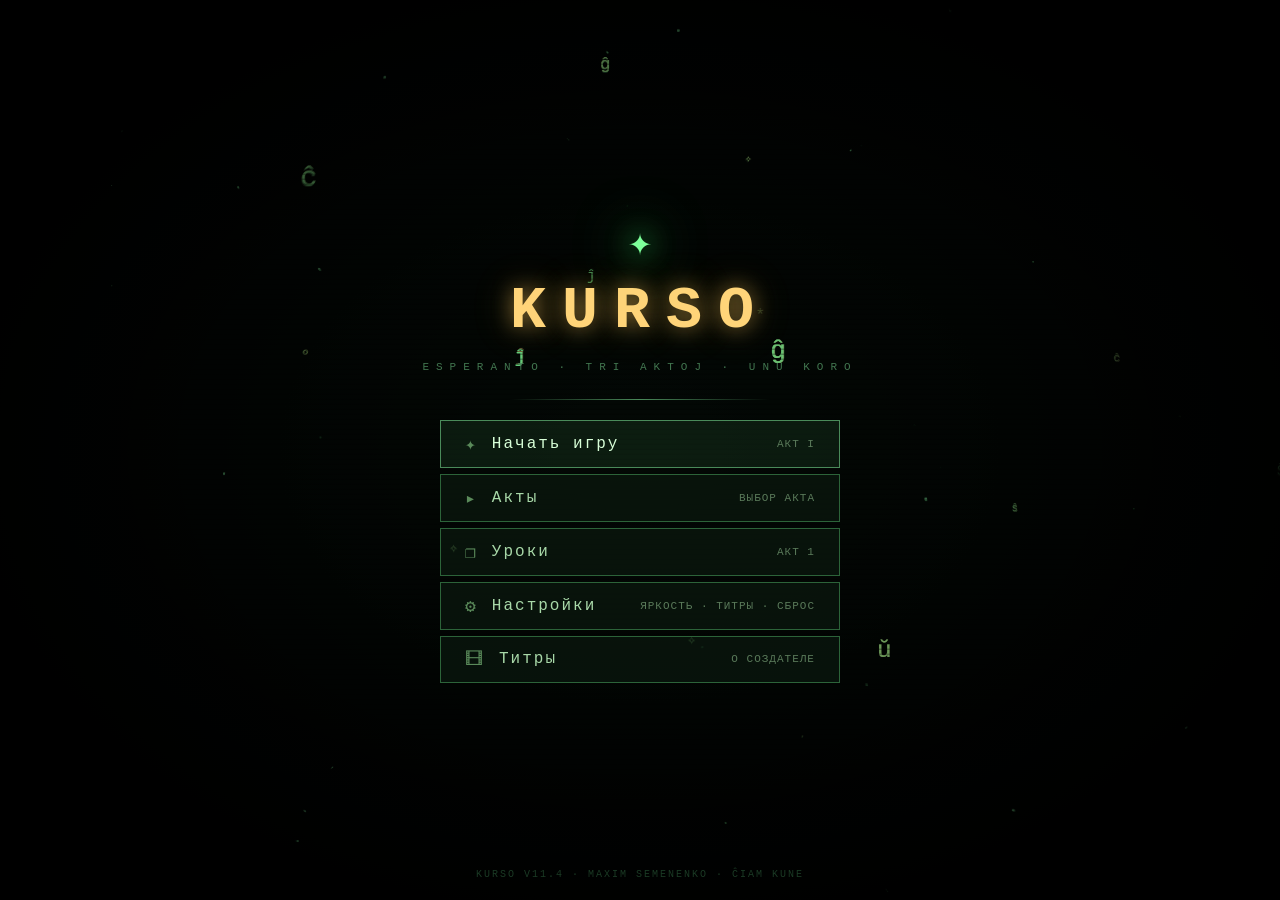
<file: index.html>
<!DOCTYPE html>
<html lang="ru">
<head>
<meta charset="utf-8">
<meta name="viewport" content="width=device-width, initial-scale=1">
<title>KURSO — La Tri Aktoj</title>
<link rel="stylesheet" href="style.css">
</head>
<body>

<div id="crt">
  <div id="screenWrap">
    <div id="screen">
      <div id="fx"></div>
      <div id="hud">
        <span id="hud-act">AKTO I</span>
        <span id="hud-dict" title="Tab — словарь">SLOVNIK: 0</span>
        <span id="hud-mem">MEMORO: 0</span>
        <span id="hud-ach">🏆 0/22</span>
        <span id="hud-miss">MALSUKCESOJ: 0</span>
        <span id="hud-paused" style="display:none">◼ PAŬZITA</span>
        <span id="hud-time">--:--:--</span>
      </div>
      <div id="out"></div>
      <div id="interact"></div>
    </div>
  </div>
</div>

<div id="flash"></div>
<div id="jumpscare"></div>
<div id="achieve"></div>

<!-- ГЛАВНОЕ МЕНЮ -->
<div id="gate">
  <canvas id="gateCanvas"></canvas>
  <div class="gate-inner">
    <div class="gate-star">✦</div>
    <div class="gtitle">KURSO</div>
    <div class="gsub">esperanto · tri aktoj · unu koro</div>
    <div class="gate-divider"></div>
    <div class="gate-menu" id="gateMenu"></div>
  </div>
  <div class="gate-version">KURSO v11.4 · Maxim Semenenko · ĉiam kune</div>
</div>

<!-- МЕНЮ ПАУЗЫ (ESC) -->
<div id="pauseMenu">
  <div class="pause-box">
    <h2>◼ PAŬZO · ПАУЗА</h2>
    <div class="pause-sub">ESC — закрыть · ↑↓ — выбрать · E — подтвердить</div>
    <div class="pause-list" id="pauseList"></div>
  </div>
</div>

<!-- ПОДМЕНЮ (акты / уроки / настройки / статистика / словарь) -->
<div id="subMenu">
  <div class="sub-box">
    <h2 id="subTitle">Меню</h2>
    <div class="sub-sub" id="subSub"></div>
    <div class="sub-list" id="subList"></div>
    <button class="sub-close" id="subClose">← Назад</button>
  </div>
</div>

<!-- ТИТРЫ -->
<div id="credits">
  <div class="cred-inner">
    <div class="cred-scroll" id="credScroll"></div>
  </div>
  <button class="cred-skip" id="credSkip">▶ ПРОПУСТИТЬ</button>
</div>

<!-- КОНСОЛЬ -->
<div id="console">
  <div class="c-box">
    <h3>◈ KONSOLO</h3>
    <div class="c-sub">СЕКРЕТНАЯ КОНСОЛЬ · CTRL+P</div>
    <div class="c-hint">Введи одну из команд. Esc — закрыть.</div>
    <div class="c-cmds" id="consoleCmds"></div>
    <div class="c-line">
      <span class="c-prompt">›</span>
      <input id="consoleInput" type="text" autocomplete="off" spellcheck="false">
    </div>
    <div class="c-log" id="consoleLog"></div>
    <div class="c-footer">CTRL+P — открыть · Esc — закрыть</div>
  </div>
</div>

<!-- =========================================================
     ВСТРОЕННАЯ ХОДИЛКА
     VULPETO ABELETO — LA SILENTO
     Управляется из engine.js через launchWalk()
     ========================================================= -->
<div id="walkOverlay" aria-hidden="true">
  <div id="walkLoader">
    <div class="wl-star">✦</div>
    <div class="wl-text">LA KLUBO MALFERMIĜAS</div>
    <div class="wl-sub">клуб открывается</div>
    <div class="wl-hint">[ожидание]</div>
  </div>
  <iframe id="walkFrame" src="about:blank" frameborder="0" title="Vulpeto Abeleto — La Silento"></iframe>
</div>

<script src="story/act1.js"></script>
<script src="story/act2.js"></script>
<script src="story/act3.js"></script>

<script src="audio.js"></script>
<script src="engine.js"></script>

</body>
</html>
</file>
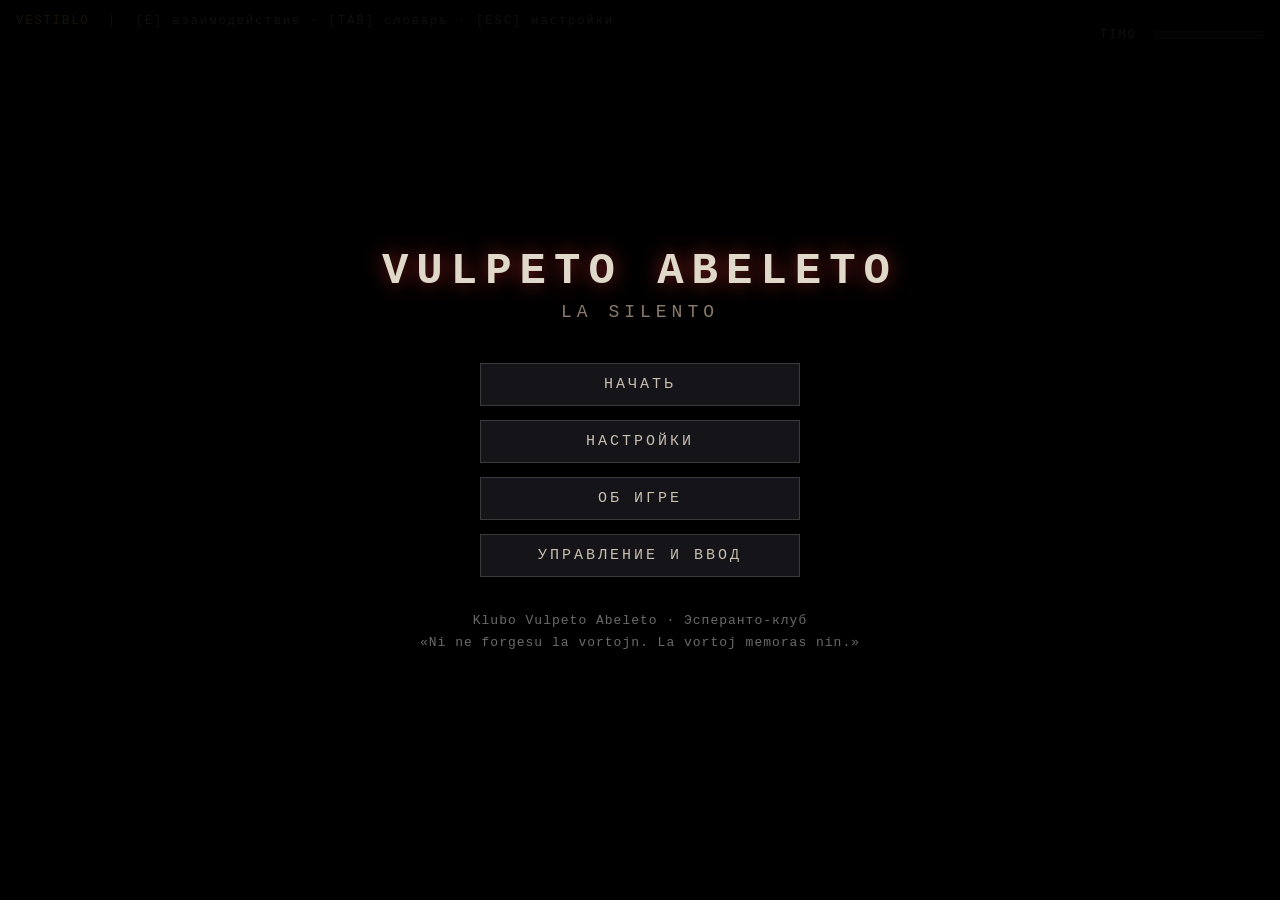
<file: walk/index.html>
<!DOCTYPE html>
<html lang="ru">
<head>
<meta charset="UTF-8">
<meta name="viewport" content="width=device-width, initial-scale=1">
<title>VULPETO ABELETO — La Silento</title>
<style>
  *{box-sizing:border-box;}
  html,body{
    margin:0;padding:0;width:100%;height:100%;overflow:hidden;
    background:#000;color:#b9b9b9;
    font-family:"Courier New",Consolas,monospace;
    user-select:none;
  }
  #wrap{position:fixed;inset:0;display:flex;align-items:center;justify-content:center;background:#000;}
  canvas{display:block;image-rendering:pixelated;}

  .panel{
    position:fixed;inset:0;display:flex;align-items:center;justify-content:center;
    flex-direction:column;background:rgba(0,0,0,0.88);z-index:50;
  }
  .hidden{display:none !important;}

  h1{
    font-size:44px;letter-spacing:8px;color:#e0d8c8;margin:0 0 6px 0;
    text-shadow:0 0 20px #8b2020, 0 0 4px #000;
  }
  h2{font-size:18px;letter-spacing:5px;color:#8a7a6a;margin:0 0 34px 0;font-weight:normal;}
  .sub{font-size:13px;color:#6a6a6a;margin-top:26px;letter-spacing:1px;text-align:center;line-height:1.7;}

  button{
    display:block;width:320px;margin:7px 0;padding:12px 18px;
    background:#141419;color:#c8c0b0;border:1px solid #3a3a3a;
    font-family:inherit;font-size:15px;letter-spacing:3px;cursor:pointer;
    transition:all .15s;
  }
  button:hover{background:#251a1e;color:#f0e0cc;border-color:#8b2020;box-shadow:0 0 16px #4a1010;}

  #settingsPanel{background:rgba(0,0,0,0.94);}
  .settingsBox{
    width:640px;max-height:86vh;overflow-y:auto;padding:26px 34px;
    border:1px solid #333;background:#0d0d12;
  }
  .settingsBox h3{margin:0 0 20px 0;letter-spacing:6px;color:#d0bca0;font-size:20px;text-align:center;}
  .row{display:flex;align-items:center;justify-content:space-between;margin:11px 0;font-size:13px;gap:14px;}
  .row label{flex:0 0 240px;color:#a8a8a8;letter-spacing:1px;}
  .row input[type=range]{flex:1;accent-color:#a02828;height:4px;cursor:pointer;}
  .row .val{flex:0 0 60px;text-align:right;color:#d0a870;font-size:12px;}
  .row input[type=checkbox]{width:18px;height:18px;accent-color:#a02828;cursor:pointer;}
  .hr{height:1px;background:#2a2a2a;margin:18px 0;}
  .settingsBox .closeBtn{width:100%;margin-top:12px;}
  .settingsBox .tabs{display:flex;gap:8px;margin-bottom:18px;}
  .settingsBox .tabs button{width:auto;flex:1;margin:0;font-size:12px;padding:8px 6px;letter-spacing:2px;}
  .settingsBox .tabs button.active{background:#251a1e;color:#f0e0cc;border-color:#8b2020;}
  .tab-content{display:none;}
  .tab-content.active{display:block;}
  .exitKursoBtn{
    width:100%;margin-top:10px;padding:11px;
    background:transparent;color:#c88a9a;border:1px solid #5a2a3a;
    font-family:inherit;font-size:14px;letter-spacing:2px;cursor:pointer;
  }
  .exitKursoBtn:hover{background:#5a2a3a;color:#fff;}

  #dialogBox{
    position:fixed;left:50%;bottom:38px;transform:translateX(-50%);
    width:min(880px,92vw);padding:18px 24px;background:rgba(6,6,10,0.96);
    border:1px solid #3a2a2a;border-left:3px solid #8b2020;z-index:60;
    box-shadow:0 0 40px #000;
  }
  #dialogName{color:#c04848;font-size:13px;letter-spacing:4px;margin-bottom:9px;}
  #dialogText{font-size:15px;line-height:1.65;color:#d8d0c0;white-space:pre-wrap;min-height:46px;}
  #dialogHint{text-align:right;font-size:11px;color:#666;margin-top:9px;letter-spacing:2px;}

  #promptBox{
    position:fixed;left:50%;top:50%;transform:translate(-50%,-50%);
    width:min(760px,92vw);padding:24px 28px;background:rgba(8,8,14,0.98);
    border:1px solid #3a2a2a;z-index:70;box-shadow:0 0 60px #000;
  }
  #promptText{font-size:15px;line-height:1.6;color:#d8d0c0;margin-bottom:16px;white-space:pre-wrap;}
  #promptInput{
    width:100%;padding:11px 13px;background:#111118;border:1px solid #3a3a3a;
    color:#f0e0cc;font-family:inherit;font-size:18px;letter-spacing:2px;outline:none;
  }
  #promptInput:focus{border-color:#8b2020;box-shadow:0 0 14px #4a1010;}
  #promptHint{font-size:11px;color:#666;margin-top:9px;letter-spacing:2px;text-align:right;}
  #promptXnote{
    margin-top:8px;font-size:10px;color:#5a5a6a;letter-spacing:1px;text-align:right;
  }
  #promptXnote b{color:#8a8a9a;}
  #promptError{
    margin-top:10px;padding:8px 12px;background:#1a0808;border:1px solid #8b2020;
    font-size:12px;color:#e08080;letter-spacing:1px;display:none;
  }
  #promptError.on{display:block;}

  #hud{
    position:fixed;top:14px;left:16px;font-size:12px;color:#7a7a7a;
    letter-spacing:2px;z-index:40;pointer-events:none;
  }
  #hud b{color:#c08858;font-weight:normal;}
  #hudRight{
    position:fixed;top:14px;right:16px;font-size:12px;color:#7a7a7a;
    letter-spacing:2px;z-index:40;pointer-events:none;text-align:right;
  }
  #hudRight .fear{display:inline-block;width:110px;height:8px;background:#1a1a1a;border:1px solid #333;vertical-align:middle;margin-left:8px;}
  #hudRight .fear > div{height:100%;background:linear-gradient(90deg,#3a3a3a,#8b2020);width:0%;transition:width .2s;}

  #toast{
    position:fixed;top:60px;left:50%;transform:translateX(-50%);
    padding:9px 20px;background:rgba(0,0,0,0.85);border:1px solid #3a3a3a;
    color:#d0a870;font-size:13px;letter-spacing:2px;z-index:55;pointer-events:none;
    opacity:0;transition:opacity .35s;text-align:center;
  }
  #toast.show{opacity:1;}

  #vortaro{background:rgba(0,0,0,0.96);z-index:80;}
  #vortaro .settingsBox{width:680px;}
  .wrow{display:flex;justify-content:space-between;font-size:13px;padding:5px 0;border-bottom:1px dashed #222;}
  .wrow span:first-child{color:#d0a870;letter-spacing:2px;}
  .wrow span:last-child{color:#9a9a9a;}

  #ending{background:#000;z-index:90;}
  #ending .endBox{max-width:800px;padding:40px;text-align:center;}
  #ending h1{font-size:34px;letter-spacing:10px;color:#d0bca0;}
  #ending p{font-size:14px;line-height:2;color:#8a8a8a;letter-spacing:1px;}

  #fadeOverlay{
    position:fixed;inset:0;background:#000;pointer-events:none;z-index:45;
    opacity:0;transition:opacity .4s;
  }
  #fadeOverlay.on{opacity:1;}

  /* Риджет «выход» при встраивании */
  #embedExit{
    position:fixed;bottom:14px;left:16px;font-size:11px;color:#5a4040;
    letter-spacing:1.5px;z-index:40;pointer-events:none;
  }
  #embedExit b{color:#8b2020;}
</style>
</head>
<body>

<div id="wrap">
  <canvas id="game" width="960" height="600"></canvas>
</div>

<div id="fadeOverlay"></div>

<div id="hud"><b id="hudRoom">VESTIBLO</b> &nbsp;|&nbsp; <span id="hudHint">[E] взаимодействие · [TAB] словарь · [ESC] настройки</span></div>
<div id="hudRight">
  <span id="hudItems"></span><br>
  TIMO <span class="fear"><div id="fearBar"></div></span>
</div>
<div id="toast"></div>
<div id="embedExit" class="hidden"><b>[ESC]</b> — выйти из клуба</div>

<!-- МЕНЮ -->
<div id="menu" class="panel">
  <h1>VULPETO ABELETO</h1>
  <h2>LA SILENTO</h2>
  <button onclick="startGame()">НАЧАТЬ</button>
  <button onclick="showSettings()">НАСТРОЙКИ</button>
  <button onclick="showAbout()">ОБ ИГРЕ</button>
  <button onclick="showHelp()">УПРАВЛЕНИЕ И ВВОД</button>
  <div class="sub">
    Klubo Vulpeto Abeleto · Эсперанто-клуб<br>
    «Ni ne forgesu la vortojn. La vortoj memoras nin.»
  </div>
</div>

<!-- НАСТРОЙКИ -->
<div id="settingsPanel" class="panel hidden">
  <div class="settingsBox">
    <h3>НАСТРОЙКИ</h3>
    <div class="tabs">
      <button id="tabVid" class="active" onclick="switchTab('vid')">ВИДЕО</button>
      <button id="tabAud" onclick="switchTab('aud')">ЗВУК</button>
      <button id="tabGame" onclick="switchTab('game')">ИГРА</button>
    </div>

    <div id="tabContent-vid" class="tab-content active">
      <div class="row"><label>Яркость</label><input type="range" id="setBrightness" min="0.4" max="2.2" step="0.05" value="1.15"><span class="val" id="vBrightness">1.15</span></div>
      <div class="row"><label>Контрастность</label><input type="range" id="setContrast" min="0.5" max="2" step="0.05" value="1.15"><span class="val" id="vContrast">1.15</span></div>
      <div class="row"><label>Насыщенность</label><input type="range" id="setSaturation" min="0" max="2" step="0.05" value="0.85"><span class="val" id="vSaturation">0.85</span></div>
      <div class="row"><label>Радиус фонаря</label><input type="range" id="setLight" min="100" max="500" step="10" value="260"><span class="val" id="vLight">260</span></div>
      <div class="row"><label>Темнота</label><input type="range" id="setDark" min="0.4" max="0.99" step="0.01" value="0.88"><span class="val" id="vDark">0.88</span></div>
      <div class="row"><label>Зерно плёнки</label><input type="checkbox" id="setGrain" checked></div>
      <div class="row"><label>Тряска экрана</label><input type="checkbox" id="setShake" checked></div>
    </div>

    <div id="tabContent-aud" class="tab-content">
      <div class="row"><label>Общая громкость</label><input type="range" id="setVolume" min="0" max="1" step="0.05" value="0.45"><span class="val" id="vVolume">0.45</span></div>
      <div class="row"><label>Эмбиент (гул)</label><input type="range" id="setDrone" min="0" max="1" step="0.05" value="0.6"><span class="val" id="vDrone">0.60</span></div>
      <div class="row"><label>Шаги</label><input type="checkbox" id="setSteps" checked></div>
      <div class="row"><label>Шёпот (при страхе)</label><input type="checkbox" id="setWhispers" checked></div>
    </div>

    <div id="tabContent-game" class="tab-content">
      <div class="row"><label>Скорость игрока</label><input type="range" id="setSpeed" min="1" max="5" step="0.1" value="2.4"><span class="val" id="vSpeed">2.4</span></div>
      <div class="row"><label>Преследователь</label><input type="checkbox" id="setPursuer" checked></div>
      <div class="row"><label>Подсказки взаимодействия</label><input type="checkbox" id="setHints" checked></div>
      <div class="row"><label>Показывать переводы</label><input type="checkbox" id="setTranslate" checked></div>
      <div class="row"><label>Скорость Страха</label><input type="range" id="setFearRate" min="0.2" max="2" step="0.05" value="1"><span class="val" id="vFearRate">1.00</span></div>
    </div>

    <button class="closeBtn" onclick="hideSettings()">ЗАКРЫТЬ</button>
    <button class="exitKursoBtn hidden" id="exitKursoBtn" onclick="exitToKurso()">← ВЕРНУТЬСЯ В KURSO</button>
  </div>
</div>

<!-- СЛОВАРЬ -->
<div id="vortaro" class="panel hidden">
  <div class="settingsBox">
    <h3>VORTARO · СЛОВАРЬ</h3>
    <div id="vortaroList" style="max-height:60vh;overflow-y:auto;padding-right:8px;"></div>
    <button class="closeBtn" onclick="toggleVortaro()">ЗАКРЫТЬ [TAB]</button>
  </div>
</div>

<!-- ДИАЛОГ -->
<div id="dialogBox" class="hidden">
  <div id="dialogName"></div>
  <div id="dialogText"></div>
  <div id="dialogHint">[E] / [ПРОБЕЛ] — далее</div>
</div>

<!-- ВВОД -->
<div id="promptBox" class="hidden">
  <div id="promptText"></div>
  <input id="promptInput" autocomplete="off" spellcheck="false" autocapitalize="off" />
  <div id="promptError"></div>
  <div id="promptHint">[ENTER] — подтвердить · [ESC] — отмена</div>
  <div id="promptXnote">Буквы ĉ ĝ ĥ ĵ ŝ ŭ можно писать как <b>cx gx hx jx sx ux</b></div>
</div>

<!-- ФИНАЛ -->
<div id="ending" class="panel hidden">
  <div class="endBox">
    <h1 id="endTitle">LA SILENTO FINIĜIS</h1>
    <p id="endText"></p>
    <button id="endBtn" style="margin:26px auto 0" onclick="location.reload()">РЕСТАРТ</button>
  </div>
</div>

<script>
/* =========================================================
   VULPETO ABELETO — LA SILENTO
   v2.0 — интеграция с KURSO через postMessage,
          авто-старт в iframe, auto-exit по ESC,
          связка с улыбкой Дарины и именем клуба
   ========================================================= */

/* ---------- Интеграция с KURSO ---------- */
const IS_EMBEDDED = (window.parent && window.parent !== window);

const canvas = document.getElementById('game');
const ctx = canvas.getContext('2d');
const TILE = 40, COLS = 24, ROWS = 15;
const W = COLS * TILE, H = ROWS * TILE;

/* ---------- Настройки ---------- */
const SET = {
  brightness: 1.15, contrast: 1.15, saturation: 0.85,
  light: 260, dark: 0.88,
  volume: 0.45,
  drone: IS_EMBEDDED ? 0.25 : 0.6,  // тише в KURSO, чтобы не перебивать родителя
  steps: true, whispers: true,
  speed: 2.4, pursuer: true, hints: true, translate: true, grain: true,
  shake: true, fearRate: 1.0
};

function applyFilters(){
  canvas.style.filter =
    `brightness(${SET.brightness}) contrast(${SET.contrast}) saturate(${SET.saturation})`;
  SFX.setVolume(SET.volume);
  SFX.setDrone(SET.drone);
}

/* ---------- Аудио ---------- */
const SFX = {
  ctx: null, master: null, droneGain: null, droneLevel: 0.6,
  volume: 0.45, inited: false,

  init(){
    if(this.inited) return;
    this.inited = true;
    try{
      this.ctx = new (window.AudioContext || window.webkitAudioContext)();
      this.master = this.ctx.createGain();
      this.master.gain.value = this.volume;
      this.master.connect(this.ctx.destination);
      this.startDrone();
    }catch(e){ console.warn('audio init failed', e); }
  },
  setVolume(v){ this.volume = v; if(this.master) this.master.gain.value = v; },
  setDrone(v){
    this.droneLevel = v;
    if(this.droneGain){
      const t = this.ctx.currentTime;
      this.droneGain.gain.cancelScheduledValues(t);
      this.droneGain.gain.setTargetAtTime(0.05 * v, t, 0.4);
    }
  },
  startDrone(){
    const c = this.ctx;
    const g = c.createGain(); g.gain.value = 0.05 * this.droneLevel;
    g.connect(this.master);
    const o1 = c.createOscillator(); o1.type='sawtooth'; o1.frequency.value=41.2;
    const o2 = c.createOscillator(); o2.type='sine'; o2.frequency.value=55.0;
    const o3 = c.createOscillator(); o3.type='triangle'; o3.frequency.value=82.4;
    const flt = c.createBiquadFilter(); flt.type='lowpass'; flt.frequency.value=180;
    const lfo = c.createOscillator(); lfo.frequency.value=0.09;
    const lfoG = c.createGain(); lfoG.gain.value=45;
    lfo.connect(lfoG); lfoG.connect(flt.frequency);
    o1.connect(flt); o2.connect(flt); o3.connect(flt); flt.connect(g);
    o1.start(); o2.start(); o3.start(); lfo.start();
    this.droneGain = g;
  },
  tone(freq, dur, type='sine', vol=0.14, slide=0){
    if(!this.ctx) return;
    const c = this.ctx, t = c.currentTime;
    const o = c.createOscillator(), g = c.createGain();
    o.type = type; o.frequency.setValueAtTime(freq, t);
    if(slide) o.frequency.exponentialRampToValueAtTime(Math.max(20,freq+slide), t+dur);
    g.gain.setValueAtTime(0.0001, t);
    g.gain.exponentialRampToValueAtTime(vol, t+0.01);
    g.gain.exponentialRampToValueAtTime(0.0001, t+dur);
    o.connect(g); g.connect(this.master); o.start(t); o.stop(t+dur+0.05);
  },
  noise(dur, vol=0.2, lowpass=1200){
    if(!this.ctx) return;
    const c = this.ctx, t = c.currentTime;
    const len = Math.floor(c.sampleRate * dur);
    const buf = c.createBuffer(1, len, c.sampleRate);
    const d = buf.getChannelData(0);
    for(let i=0;i<len;i++) d[i] = (Math.random()*2-1) * (1 - i/len);
    const s = c.createBufferSource(); s.buffer = buf;
    const f = c.createBiquadFilter(); f.type='lowpass'; f.frequency.value=lowpass;
    const g = c.createGain(); g.gain.value = vol;
    s.connect(f); f.connect(g); g.connect(this.master); s.start(t);
  },
  step(){ if(SET.steps) this.noise(0.06, 0.05, 700); },
  blip(){ this.tone(520, 0.07, 'square', 0.06, -180); },
  good(){ this.tone(440,0.1,'sine',0.12); setTimeout(()=>this.tone(660,0.18,'sine',0.12),90); },
  bad(){ this.tone(150,0.5,'sawtooth',0.16,-90); this.noise(0.4,0.12,500); },
  scare(){
    this.noise(1.2, 0.35, 2600);
    this.tone(880, 1.0, 'sawtooth', 0.2, -820);
    if(this.droneGain){
      const c = this.ctx, t = c.currentTime;
      this.droneGain.gain.cancelScheduledValues(t);
      this.droneGain.gain.setValueAtTime(0.35, t);
      this.droneGain.gain.exponentialRampToValueAtTime(0.05 * this.droneLevel, t+2.5);
    }
  },
  whisper(){ if(SET.whispers) this.noise(0.55, 0.075, 3400); },
  secret(){
    this.tone(300,0.2,'triangle',0.14);
    setTimeout(()=>this.tone(400,0.2,'triangle',0.14),130);
    setTimeout(()=>this.tone(620,0.4,'triangle',0.14),270);
  },
  pickup(){
    this.tone(700,0.08,'sine',0.1);
    setTimeout(()=>this.tone(900,0.14,'sine',0.1),70);
  },
  door(){
    this.noise(0.5, 0.12, 400);
    this.tone(90, 0.7, 'sawtooth', 0.1, -40);
  },
  type(){ this.tone(1200 + Math.random()*200, 0.015, 'square', 0.02); }
};

/* ---------- Словарь ---------- */
const VORTARO = {
  pordo:'дверь', ĉambro:'комната', lumo:'свет', vojo:'путь', timo:'страх',
  ruĝa:'красный', blua:'синий', verda:'зелёный', flava:'жёлтый',
  unu:'один', du:'два', tri:'три', kvar:'четыре', kvin:'пять',
  vulpo:'лиса', abelo:'пчела', vulpeto:'лисёнок', abeleto:'пчёлка',
  amikeco:'дружба', amiko:'друг', silento:'тишина', ŝlosilo:'ключ',
  koro:'сердце', nokto:'ночь', stelo:'звезда', suno:'солнце',
  paroli:'говорить', aŭdi:'слышать', atendi:'ждать', reveni:'вернуться',
  libro:'книга', vorto:'слово', memoro:'память', muro:'стена',
  mallumo:'темнота', hela:'светлый', nigra:'чёрный', blanka:'белый',
  fidela:'верный', kuraĝo:'смелость', espero:'надежда', sonĝo:'сон',
  fenestro:'окно', spegulo:'зеркало', bildo:'образ', ombro:'тень',
  rideto:'улыбка'
};
const learned = new Set();

function learn(word){
  const w = word.toLowerCase();
  if(VORTARO[w] && !learned.has(w)){
    learned.add(w);
    toast('NOVA VORTO · ' + w + ' — ' + VORTARO[w]);
    SFX.blip();
  }
}

/* ---------- X-система ---------- */
function applyXSystem(str){
  return str
    .replace(/cx/g,'ĉ').replace(/Cx/g,'Ĉ')
    .replace(/gx/g,'ĝ').replace(/Gx/g,'Ĝ')
    .replace(/hx/g,'ĥ').replace(/Hx/g,'Ĥ')
    .replace(/jx/g,'ĵ').replace(/Jx/g,'Ĵ')
    .replace(/sx/g,'ŝ').replace(/Sx/g,'Ŝ')
    .replace(/ux/g,'ŭ').replace(/Ux/g,'Ŭ');
}

/* ---------- Русские «двойники» → латиница ---------- */
const HOMOGLYPHS = {
  'а':'a','в':'v','е':'e','к':'k','м':'m','н':'h','о':'o','р':'p','с':'c',
  'т':'t','у':'y','х':'x','ѕ':'s','і':'i','ј':'j',
  'А':'A','В':'B','Е':'E','К':'K','М':'M','Н':'H','О':'O','Р':'P','С':'C',
  'Т':'T','У':'Y','Х':'X'
};
function normalizeHomoglyphs(str){
  let out = '';
  for(const ch of str) out += (HOMOGLYPHS[ch] || ch);
  return out;
}

const CYR_TO_QWERTY = {
  'й':'q','ц':'w','у':'e','к':'r','е':'t','н':'y','г':'u','ш':'i','щ':'o','з':'p','х':'[','ъ':']',
  'ф':'a','ы':'s','в':'d','а':'f','п':'g','р':'h','о':'j','л':'k','д':'l','ж':';','э':"'",
  'я':'z','ч':'x','с':'c','м':'v','и':'b','т':'n','ь':'m','б':',','ю':'.','ё':'`',
  'Й':'Q','Ц':'W','У':'E','К':'R','Е':'T','Н':'Y','Г':'U','Ш':'I','Щ':'O','З':'P','Х':'{','Ъ':'}',
  'Ф':'A','Ы':'S','В':'D','А':'F','П':'G','Р':'H','О':'J','Л':'K','Д':'L','Ж':':','Э':'"',
  'Я':'Z','Ч':'X','С':'C','М':'V','И':'B','Т':'N','Ь':'M','Б':'<','Ю':'>','Ё':'~'
};
function cyrillicToQwerty(str){
  let out = '';
  for(const ch of str) out += (CYR_TO_QWERTY[ch] || ch);
  return out;
}

function normalizeInput(raw){
  let v = String(raw).replace(/\s+/g,' ').trim().toLowerCase();
  v = normalizeHomoglyphs(v);
  if(/[а-яё]/i.test(v)) v = cyrillicToQwerty(v).toLowerCase();
  v = applyXSystem(v);
  return v;
}

/* ---------- Записки ---------- */
const NOTES = {
  n_sxlosilo_pordo: {
    title: 'NOTO · ŜLOSILO',
    text: '«Jen nia unua vorto.\nŜlosilo.\nŜlosilo malfermas la unuan pordon.\nNe forgesu ĝin — ĝi revenos.»\n\n(Вот наше первое слово.\nКлюч.\nКлюч открывает первую дверь.\nНе забудь его — оно вернётся.)',
    words: ['ŝlosilo','vorto','pordo']
  },
  n_enigmo: {
    title: 'ENIGMO · ЗАГАДКА',
    text: '«Mi estas malnova kiel la mondo,\nmi venas el la suno,\nsen mi vi ne vidas.\nKio mi estas?»\n\n(Я стар как мир,\nприхожу от солнца,\nбез меня ты не видишь.\nЧто я?)\n\nMalsupre iu skribis per krajono:\n«lumo»\n\n(Внизу кто-то дописал карандашом:\n«lumo».)',
    words: ['suno','lumo','hela','vorto']
  },
  n_sxlosilo: {
    title: 'NOTO · ŜLOSILOJ',
    text: '«La vortoj estas ŝlosiloj.\nĈiu vorto malfermas alian pordon.\nSe vi perdiĝos — memoru la vortojn.»\n\n(Слова — это ключи.\nКаждое слово открывает другую дверь.\nЕсли заблудишься — вспомни слова.)',
    words: ['vorto','ŝlosilo','pordo']
  },
  n_mallumo: {
    title: 'NOTO · MALLUMO',
    text: '«Ne timu la mallumon.\nĜi ne malamas vin.\nĜi simple atendas —\nke vi diru la ĝustan vorton.»\n\n(Не бойся темноты.\nОна не ненавидит тебя.\nОна просто ждёт, пока ты скажешь правильное слово.)',
    words: ['mallumo','timo','atendi','vorto']
  },
  n_spegulo: {
    title: 'NOTO · SPEGULO',
    text: '«La spegulo montras ne vin,\nsed tion, kion vi forgesis.\nRigardu atente.»\n\n(Зеркало показывает не тебя,\nа то, что ты забыл. Смотри внимательно.)',
    words: ['spegulo','bildo','ombro']
  },
  n_rideto: {
    title: 'NOTO · RIDETO',
    text: '«Estis virino en nia klubo.\nŜi havis la plej belan rideton —\nlarĝan, varman, kiel suno.\nKiam ajn mi perdis esperon —\nmi memoris ŝian rideton.»\n\n(В нашем клубе была женщина.\nУ неё была самая красивая улыбка —\nширокая, тёплая, как солнце.\nКогда я терял надежду —\nя вспоминал её улыбку.)\n\nMalsupre — алato: «Darina.»',
    words: ['rideto','suno','espero','memoro']
  }
};

/* ---------- Комнаты ---------- */
const ROOMS = [
  {
    id: 'vestiblo',
    name: 'VESTIBLO · Прихожая',
    type: 'door',
    answer: 'ŝlosilo',
    hint: 'одно эсперантское слово',
    question: 'ПЕРЕД ТОБОЙ ДВЕРЬ.\n\nНа ней выцарапано:\n«Kio malfermas ĉiun pordon?»\n(Что открывает любую дверь?)\n\nОтвет — одно эсперантское слово.',
    map: [
      "########################",
      "#......................#",
      "#......................#",
      "#......................#",
      "#.....##########.......#",
      "#.....#........#.......#",
      "#.....#...I....#.......#",
      "#.....#........#.......#",
      "#.....#........#.......#",
      "#.....#........#.......#",
      "#.....####S#####.......#",
      "#......................#",
      "#.P...............T....#",
      "#...N..................D",
      "########################"
    ]
  },
  {
    id: 'biblioteko',
    name: 'BIBLIOTEKO · Библиотека',
    type: 'door',
    answer: 'lumo',
    hint: 'одно эсперантское слово',
    question: 'На пожелтевшей табличке выцарапано:\n\n«Mi estas malnova kiel la mondo,\nmi venas el la suno,\nsen mi vi ne vidas.\nKio mi estas?»\n\n(Я стар как мир,\nприхожу от солнца,\nбез меня ты не видишь.\nЧто я?)\n\nОтвет — одно эсперантское слово.',
    map: [
      "########################",
      "#......................#",
      "#..T...................#",
      "#......................#",
      "#....######............#",
      "#....#....#............#",
      "#....#.L..#............#",
      "#....#....#............#",
      "#....##.###............#",
      "#......................#",
      "#...........T..........#",
      "#.P....................#",
      "#......................#",
      "#......................D",
      "########################"
    ]
  },
  {
    id: 'koloro',
    name: 'KOLORA ĈAMBRO · Цветная комната',
    type: 'colors',
    answer: ['G','R','Y','B'],
    map: [
      "########################",
      "#......................#",
      "#......................#",
      "#....R.....B...........#",
      "#......................#",
      "#..............N.......#",
      "#......................#",
      "#......................#",
      "#....G.....Y...........#",
      "#......................#",
      "#......................#",
      "#.P....................#",
      "#......................#",
      "#......................D",
      "########################"
    ]
  },
  {
    id: 'labirinto',
    name: 'LABIRINTO · Лабиринт',
    type: 'maze'
  },
  {
    id: 'fino',
    name: 'FINA ĈAMBRO · Последняя комната',
    type: 'final',
    answer: 'vulpeto abeleto',
    hint: 'два имени через пробел',
    map: [
      "########################",
      "#......................#",
      "#......................#",
      "#......................#",
      "#.........N............#",
      "#......................#",
      "#......................#",
      "#......................#",
      "#......................#",
      "#......................#",
      "#......................#",
      "#..........P...........#",
      "#......................#",
      "#......................#",
      "########################"
    ]
  }
];

/* ---------- Состояние ---------- */
const state = {
  mode: 'menu',
  room: 0,
  grid: [],
  player: { x: 0, y: 0, r: 11 },
  npcs: [], items: [], notes: [],
  pursuer: null,
  colorSeq: [],
  currentPlate: null,
  plateLeaveTimer: 0,
  inventory: new Set(),
  fear: 0,
  shakeAmt: 0,
  flicker: 0,
  scareTimer: 0,
  time: 0,
  stepTimer: 0,
  doorCooldown: 0,
  transitionLock: false,
  flags: {
    amulet: false, book: false,
    metVulpeto: false, metAbeleto: false,
    mazeDeaths: 0, door0: false, door1: false, colorsDone: false
  },
  dialogQueue: [],
  dialogDone: null,
  promptAnswer: null,
  promptHint: '',
  promptCallback: null,
  promptError: false,
  nearInteract: null,
  finished: false
};

/* ---------- Утилиты ---------- */
function hash(x, y){
  const n = Math.sin(x*127.1 + y*311.7) * 43758.5453;
  return n - Math.floor(n);
}
function getTile(cx, cy){
  if(cx<0||cy<0||cx>=COLS||cy>=ROWS) return '#';
  if(!state.grid[cy]) return '#';
  return state.grid[cy][cx];
}
function setTile(cx, cy, v){
  if(cx>=0&&cy>=0&&cx<COLS&&cy<ROWS) state.grid[cy][cx] = v;
}
function toast(msg, ms=2400){
  const el = document.getElementById('toast');
  el.textContent = msg;
  el.classList.add('show');
  clearTimeout(el._t);
  el._t = setTimeout(()=>el.classList.remove('show'), ms);
}
function shake(a){ if(SET.shake) state.shakeAmt = Math.max(state.shakeAmt, a); }
function fade(on){
  const f = document.getElementById('fadeOverlay');
  if(on) f.classList.add('on'); else f.classList.remove('on');
}
function updateHUD(){
  document.getElementById('hudRoom').textContent = ROOMS[state.room].name;
  const inv = Array.from(state.inventory).join(' · ');
  document.getElementById('hudItems').textContent = inv ? '🎒 ' + inv : '';
  document.getElementById('fearBar').style.width = state.fear.toFixed(0) + '%';
}

/* ---------- Лабиринт ---------- */
function generateMaze(){
  const g = Array.from({length: ROWS}, ()=> new Array(COLS).fill('#'));
  const stack = [[1,1]];
  g[1][1] = '.';
  const dirs = [[0,-2],[0,2],[-2,0],[2,0]];
  while(stack.length){
    const [cx, cy] = stack[stack.length-1];
    const opts = [];
    for(const [dx,dy] of dirs){
      const nx = cx+dx, ny = cy+dy;
      if(nx>0 && nx<COLS-1 && ny>0 && ny<ROWS-1 && g[ny][nx] === '#'){
        opts.push([nx, ny, cx+dx/2, cy+dy/2]);
      }
    }
    if(opts.length){
      const o = opts[(Math.random()*opts.length)|0];
      g[o[3]][o[2]] = '.';
      g[o[1]][o[0]] = '.';
      stack.push([o[0], o[1]]);
    } else stack.pop();
  }
  for(let i=0;i<22;i++){
    const x = 2 + ((Math.random()*(COLS-4))|0);
    const y = 2 + ((Math.random()*(ROWS-4))|0);
    if(g[y][x] === '#' && Math.random() < 0.5){
      const openSides = [g[y-1][x],g[y+1][x],g[y][x-1],g[y][x+1]].filter(v=>v==='.').length;
      if(openSides >= 2) g[y][x] = '.';
    }
  }
  g[1][2] = 'S';
  for(let x=3; x<=21; x++) if(g[1][x] === '#') g[1][x] = '.';
  for(let y=2; y<=13; y++) if(g[y][21] === '#') g[y][21] = '.';
  if(g[1][11] === '#') g[1][11] = 'S';
  g[7][11] = 'T';
  g[7][12] = '.'; g[6][11] = '.'; g[8][11] = '.'; g[7][10] = '.';
  g[13][21] = 'E';
  g[1][1]   = 'P';
  return g;
}

/* ---------- Загрузка комнаты ---------- */
function loadRoom(idx){
  state.room = idx;
  const r = ROOMS[idx];
  state.npcs = [];
  state.items = [];
  state.notes = [];
  state.colorSeq = [];
  state.currentPlate = null;
  state.plateLeaveTimer = 0;
  state.pursuer = null;
  state.doorCooldown = 0;

  if(r.type === 'maze'){
    state.grid = generateMaze();
  } else {
    state.grid = r.map.map(row => row.split(''));
  }

  let noteIndex = 0;
  const noteKeysPerRoom = {
    'vestiblo': ['n_sxlosilo_pordo'],
    'biblioteko': ['n_enigmo', 'n_sxlosilo', 'n_rideto'],
    'labirinto': ['n_mallumo', 'n_spegulo']
  };

  for(let y=0;y<ROWS;y++){
    for(let x=0;x<COLS;x++){
      const t = state.grid[y][x];
      if(t === 'P'){
        state.player.x = x*TILE + TILE/2;
        state.player.y = y*TILE + TILE/2;
        state.grid[y][x] = '.';
      } else if(t === 'N'){
        state.npcs.push({ x: x*TILE+TILE/2, y: y*TILE+TILE/2, r: 13, room: r.id });
        state.grid[y][x] = '.';
      } else if(t === 'I'){
        state.items.push({ x: x*TILE+TILE/2, y: y*TILE+TILE/2, r: 9, type: 'amulet', taken: false, label: 'Amuleto' });
        state.grid[y][x] = '.';
      } else if(t === 'L'){
        state.items.push({ x: x*TILE+TILE/2, y: y*TILE+TILE/2, r: 9, type: 'book', taken: false, label: 'Libro' });
        state.grid[y][x] = '.';
      } else if(t === 'T'){
        const keys = noteKeysPerRoom[r.id] || ['n_klubo'];
        const noteKey = keys[noteIndex % keys.length];
        noteIndex++;
        state.notes.push({ x: x*TILE+TILE/2, y: y*TILE+TILE/2, r: 10, key: noteKey, taken: false });
        state.grid[y][x] = '.';
      }
    }
  }

  if(r.type === 'maze' && SET.pursuer){
    state.pursuer = {
      x: 21*TILE+TILE/2, y: 1*TILE+TILE/2, r: 13,
      speed: 0.65, path: [], timer: 0
    };
  }

  state.fear = Math.max(state.fear, r.type === 'maze' ? 15 : 0);
  updateHUD();
}

/* ---------- Коллизии ---------- */
function solidAt(px, py){
  const cx = Math.floor(px / TILE);
  const cy = Math.floor(py / TILE);
  const t = getTile(cx, cy);
  if(t === 'S'){
    setTile(cx, cy, '.');
    SFX.secret();
    shake(7);
    toast('LA MURO MALFERMIĜIS... · стена открылась');
    return false;
  }
  return t === '#';
}

function tryMove(dx, dy){
  const p = state.player;
  const nx = p.x + dx, ny = p.y + dy;
  const r = p.r;
  if(!solidAt(nx - r, p.y - r) && !solidAt(nx + r, p.y - r) &&
     !solidAt(nx - r, p.y + r) && !solidAt(nx + r, p.y + r)){
    p.x = nx;
  }
  if(!solidAt(p.x - r, ny - r) && !solidAt(p.x + r, ny - r) &&
     !solidAt(p.x - r, ny + r) && !solidAt(p.x + r, ny + r)){
    p.y = ny;
  }
}

/* ---------- Двери ---------- */
function checkDoor(){
  if(state.transitionLock) return;
  if(state.doorCooldown > 0) return;
  if(state.mode !== 'play') return;
  const p = state.player;
  const pcx = Math.floor(p.x / TILE), pcy = Math.floor(p.y / TILE);
  for(let dy=-1;dy<=1;dy++){
    for(let dx=-1;dx<=1;dx++){
      if(getTile(pcx+dx, pcy+dy) === 'D'){
        const tx = (pcx+dx)*TILE + TILE/2;
        const ty = (pcy+dy)*TILE + TILE/2;
        if(Math.hypot(tx-p.x, ty-p.y) < TILE*1.1){
          handleDoor();
          return;
        }
      }
    }
  }
}

function handleDoor(){
  if(state.mode === 'prompt' || state.mode === 'dialog') return;
  state.doorCooldown = 70;
  const r = ROOMS[state.room];

  if(r.type === 'door'){
    const flagKey = r.id === 'vestiblo' ? 'door0' : 'door1';
    if(state.flags[flagKey]){ nextRoom(); return; }
    openPrompt(r.question, r.answer, r.hint, (ok)=>{
      if(ok){
        state.flags[flagKey] = true;
        learn(r.answer);
        SFX.good();
        toast('LA PORDO MALFERMIĜAS · дверь открывается');
        setTimeout(nextRoom, 500);
      } else {
        SFX.bad(); shake(14); scareFlash();
        state.fear = Math.min(100, state.fear + 12);
      }
    });
  } else if(r.type === 'colors'){
    if(state.flags.colorsDone){ nextRoom(); return; }
    toast('LA PORDO SILENTAS... · наступи на плиты в правильном порядке.');
  }
}

function nextRoom(){
  if(state.transitionLock) return;
  state.transitionLock = true;
  fade(true);
  SFX.door();
  setTimeout(()=>{
    if(state.room + 1 >= ROOMS.length){
      endGame(false);
      fade(false);
      state.transitionLock = false;
      return;
    }
    loadRoom(state.room + 1);
    state.flicker = 40;
    fade(false);
    state.transitionLock = false;
  }, 450);
}

/* ---------- Диалоги ---------- */
function openDialog(name, lines, done){
  if(state.mode === 'prompt') closePrompt(true);
  state.mode = 'dialog';
  state.dialogQueue = lines.slice();
  state.dialogDone = done || null;
  document.getElementById('dialogName').textContent = name;
  document.getElementById('dialogBox').classList.remove('hidden');
  nextDialogLine();
}
function nextDialogLine(){
  if(state.dialogQueue.length === 0){
    document.getElementById('dialogBox').classList.add('hidden');
    state.mode = 'play';
    const cb = state.dialogDone; state.dialogDone = null;
    if(cb) cb();
    return;
  }
  const line = state.dialogQueue.shift();
  document.getElementById('dialogText').textContent = line;
  SFX.blip();
}

/* ---------- Ввод ---------- */
const promptInputEl = document.getElementById('promptInput');
const promptErrorEl = document.getElementById('promptError');

promptInputEl.addEventListener('input', ()=>{
  const start = promptInputEl.selectionStart;
  const before = promptInputEl.value;
  const after = applyXSystem(before);
  if(after !== before){
    promptInputEl.value = after;
    const diff = after.length - before.length;
    const newPos = Math.max(0, start + diff);
    try{ promptInputEl.setSelectionRange(newPos, newPos); }catch(e){}
    SFX.type();
  }
  if(state.promptError){
    state.promptError = false;
    promptErrorEl.classList.remove('on');
  }
});

promptInputEl.addEventListener('keydown', (e)=>{
  if(e.key === 'Enter'){
    e.preventDefault();
    submitPrompt();
  } else if(e.key === 'Escape'){
    e.preventDefault();
    closePrompt();
    state.doorCooldown = 180;
    state.promptCallback = null;
  }
});

function openPrompt(text, answer, hint, cb){
  state.mode = 'prompt';
  state.promptAnswer = String(answer);
  state.promptHint = hint || '';
  state.promptCallback = cb;
  state.promptError = false;
  document.getElementById('promptText').textContent = text;
  promptInputEl.value = '';
  promptErrorEl.classList.remove('on');
  promptErrorEl.textContent = '';
  document.getElementById('promptBox').classList.remove('hidden');
  const focusIt = ()=>{ try{ promptInputEl.focus(); promptInputEl.select(); }catch(e){} };
  setTimeout(focusIt, 20);
  setTimeout(focusIt, 120);
  setTimeout(focusIt, 320);
}

function closePrompt(silent){
  document.getElementById('promptBox').classList.add('hidden');
  promptErrorEl.classList.remove('on');
  state.promptError = false;
  if(!silent) state.mode = 'play';
}

function submitPrompt(){
  const raw = promptInputEl.value;
  if(!raw.trim()){
    showPromptError('Введи слово и нажми ENTER.');
    return;
  }
  const val = normalizeInput(raw);
  const target = normalizeInput(state.promptAnswer);

  if(val === 'helpo' || val === 'help' || val === 'хелп' || val === 'хэлп'){
    toast('HELPO · подсказка: ' + (state.promptHint || 'простое эсперантское слово.'), 3200);
    SFX.blip(); return;
  }
  if(val === 'vortaro' || val === 'вортаро'){
    toast('VORTARO · посмотри словарь клавишей TAB.', 3000);
    SFX.blip(); return;
  }

  if(val === target){
    closePrompt();
    if(state.promptCallback) state.promptCallback(true);
  } else {
    let msg = 'MALĜUSTE · неверно. ';
    if(val.length === target.length){
      let wrong = '';
      for(let i=0;i<target.length;i++){
        if(val[i] !== target[i]) wrong += target[i];
      }
      if(wrong) msg += 'Проверь буквы: ' + wrong;
      else msg += 'Почти получилось — попробуй ещё раз.';
    } else {
      msg += 'Попробуй ещё раз. ' + (state.promptHint || '');
    }
    showPromptError(msg);
    SFX.bad();
    shake(5);
    state.fear = Math.min(100, state.fear + 4);
  }
}

function showPromptError(msg){
  state.promptError = true;
  promptErrorEl.textContent = msg;
  promptErrorEl.classList.add('on');
}

document.getElementById('promptBox').addEventListener('click', ()=>{
  try{ promptInputEl.focus(); }catch(e){}
});

/* ---------- Взаимодействие ---------- */
function findNearInteract(){
  const p = state.player;
  let best = null, bestD = 58;
  for(const it of state.items){
    if(it.taken) continue;
    const d = Math.hypot(it.x-p.x, it.y-p.y);
    if(d < bestD){ bestD = d; best = { type:'item', obj:it }; }
  }
  for(const n of state.npcs){
    const d = Math.hypot(n.x-p.x, n.y-p.y);
    if(d < bestD){ bestD = d; best = { type:'npc', obj:n }; }
  }
  for(const n of state.notes){
    if(n.taken) continue;
    const d = Math.hypot(n.x-p.x, n.y-p.y);
    if(d < bestD){ bestD = d; best = { type:'note', obj:n }; }
  }
  return best;
}

function interact(){
  const near = state.nearInteract;
  if(!near){ toast('...nenio · ничего'); return; }

  if(near.type === 'item'){
    const it = near.obj;
    it.taken = true;
    if(it.type === 'amulet'){
      state.flags.amulet = true;
      state.inventory.add('Amuleto');
      SET.light = Math.min(500, SET.light + 80);
      document.getElementById('setLight').value = SET.light;
      document.getElementById('vLight').textContent = SET.light;
      applyFilters();
      SFX.pickup();
      ['lumo','hela','vorto','rideto'].forEach(learn);
      openDialog('✦ AMULETO DE ABELETO', [
        'Тёплый металлический амулет в форме пчелы.',
        'На обратной стороне выцарапано слово — его трудно разобрать.',
        'Но помимо букв — там что-то похожее на улыбку.',
        'Широкую. Красивую. Как будто кто-то очень давно вырезал её здесь, чтобы помнить.',
        'Тьма отступает на шаг.'
      ]);
    } else if(it.type === 'book'){
      state.flags.book = true;
      state.inventory.add('Libro');
      SFX.pickup();
      ['libro','vorto','memoro'].forEach(learn);
      openDialog('✦ LIBRO · КНИГА', [
        'Ты берёшь книгу. Обложка стёрлась, но читается: «Vortoj».',
        'Несколько страниц вырвано. Осталось одно предложение:',
        '«La vortoj estas ŝlosiloj. Ĉiu vorto malfermas alian pordon.»',
        '(Слова — ключи. Каждое слово открывает другую дверь.)',
        'На форзаце — маленький рисунок. Женская улыбка. Широкая. Красивая.'
      ]);
    }
    updateHUD();
    return;
  }

  if(near.type === 'note'){
    const n = near.obj;
    n.taken = true;
    const note = NOTES[n.key];
    if(note){
      note.words.forEach(learn);
      SFX.blip();
      openDialog(note.title, [note.text]);
    }
    updateHUD();
    return;
  }

  if(near.type === 'npc'){
    talkTo(near.obj);
    return;
  }
}

function talkTo(npc){
  const room = ROOMS[state.room].id;

  if(room === 'vestiblo'){
    if(!state.flags.metVulpeto){
      state.flags.metVulpeto = true;
      ['vulpo','vulpeto','pordo','timo','vorto','memoro'].forEach(learn);
      openDialog('VULPETO', [
        'Маленькая лиса сидит в углу. Её глаза — как две дыры.',
        '«Vi venis... Vi venis al la Vestiblo.»',
        '«Ты пришёл. В прихожую. Здесь всё начинается.»',
        '',
        '«La pordo ne malfermiĝas per forto.»',
        '«Дверь не открывается силой. Она открывается словом.»',
        '',
        '«Kio malfermas ĉiun pordon?»',
        '«Что открывает любую дверь?»',
        '',
        '«Serĉu la noton en la ĉambro.»',
        '«Найди записку в комнате. В ней ответ.»',
        '',
        '«Nur unu vorto. Esperanta. Simpla.»',
        '«Только одно слово. Эсперантское. Простое.»',
        '',
        '«Vi estas la dek-tria, ĉu ne?»',
        '«Ты тринадцатый, да?»',
        '',
        '«Ŝi atendis vin. Ni atendis vin.»',
        '«Она ждала тебя. Мы ждали тебя.»'
      ]);
    } else {
      openDialog('VULPETO', [
        '«La pordo atendas la vorton.»',
        '«Дверь ждёт слово.»',
        state.flags.door0
          ? '«Vi ĝin trovis. Bone.»'
          : '«Serĉu la noton. Ŝi scias.»',
        '«Sed atentu... io sekvas vin.»',
        '«Но осторожно... что-то идёт за тобой.»'
      ]);
    }
  }

  else if(room === 'biblioteko'){
    ['libro','vorto','memoro','suno','lumo','rideto'].forEach(learn);
    openDialog('VOĈO EN LA BIBLIOTEKO', [
      'Никого нет. Только шёпот книг.',
      'Одна из них падает с полки. На странице — загадка.',
      '«Kio estas malnova kiel la mondo,\nvenas el la suno,\nsen ĝi vi ne vidas?»',
      '',
      'Пустой голос шепчет из-под потолка:',
      '«Serĉu la noton, kiun iu lasis.»',
      '«La noto memoras la respondon.»',
      '',
      'И ещё тише:',
      '«Ŝi havis la plej belan rideton...»',
      '«У неё была самая красивая улыбка...»'
    ]);
  }

  else if(room === 'koloro'){
    if(!state.flags.metAbeleto){
      state.flags.metAbeleto = true;
      ['verda','ruĝa','flava','blua','abelo','abeleto','rideto'].forEach(learn);
      openDialog('ABELETO', [
        'Пчёлка парит в воздухе, крылья гудят как старый трансформатор.',
        '«Vi aŭdas min? Bonvolu aŭdi min.»',
        '«Ты слышишь меня? Пожалуйста, услышь меня.»',
        '',
        '«La koloroj montras la vojon.»',
        '«Цвета показывают путь.»',
        '',
        '«VERDA. Poste RUĜA. Poste FLAVA. Fine BLUA.»',
        '«Зелёный. Потом красный. Потом жёлтый. Наконец синий.»',
        '',
        '«Memoru la ordon: V, R, F, B.»',
        '',
        '«Kaj memoru rideton.»',
        '«И помни улыбку.»',
        '«Ĝi estas la plej grava.»'
      ]);
    } else {
      openDialog('ABELETO', [
        '«VERDA, RUĜA, FLAVA, BLUA.»',
        '«Зелёный, красный, жёлтый, синий.»',
        state.flags.amulet
          ? '«Vi portas la Amuleton... Vi estas unu el ni.»'
          : '«Serĉu la lumon en la malnovaj muroj.»'
      ]);
    }
  }

  else if(room === 'fino'){
    ['amikeco','amiko','silento','koro','espero','fidela','rideto'].forEach(learn);
    openDialog('ABELETO KAJ VULPETO', [
      'Они стоят рядом — лисёнок и пчёлка. Тьма вокруг сгущается.',
      '«Vi trapasis la Labirinton. Vi aŭdis la Silenton.»',
      '«Ты прошёл лабиринт. Ты услышал Тишину.»',
      '',
      '«Nun unu lasta demando.»',
      '«Теперь последний вопрос.»',
      '',
      '«Kiel nomiĝas nia klubo?»',
      '«Как называется наш клуб?»',
      '',
      '«Skribu du vortojn — niajn nomojn — apartigitajn per spaco.»',
      '«Напиши два слова — наши имена — через пробел.»'
    ], ()=>{
      setTimeout(()=>{
        openPrompt(
          '«Kiel nomiĝas nia klubo?»\n(Как называется наш клуб?)\n\nДва имени, разделённые пробелом.',
          'vulpeto abeleto',
          'два имени через пробел',
          (ok)=>{
            if(ok){ SFX.good(); endGame(true); }
            else {
              SFX.bad(); shake(16); scareFlash();
              state.fear = Math.min(100, state.fear + 20);
              setTimeout(()=>{
                openPrompt(
                  '«Kiel nomiĝas nia klubo?»\n\nПодумай о тех, кто стоит перед тобой.',
                  'vulpeto abeleto',
                  'два имени через пробел',
                  (ok2)=>{
                    if(ok2) endGame(true);
                    else { SFX.bad(); shake(20); scareFlash(); }
                  }
                );
              }, 900);
            }
          }
        );
      }, 300);
    });
  }
}

/* ---------- Вспышки ---------- */
function scareFlash(){
  state.scareTimer = 22;
  SFX.scare();
  shake(20);
}

/* ---------- Обновление ---------- */
function update(dt){
  state.time += dt;
  if(state.doorCooldown > 0) state.doorCooldown -= dt;
  if(state.scareTimer > 0) state.scareTimer -= dt;
  if(state.flicker > 0) state.flicker -= dt;
  if(state.shakeAmt > 0) state.shakeAmt *= 0.88;

  if(state.mode !== 'play') return;

  const p = state.player;
  const sp = SET.speed * dt;
  let moved = false;

  let dx = 0, dy = 0;
  if(keys['w'] || keys['ц'] || keys['arrowup']) dy -= 1;
  if(keys['s'] || keys['ы'] || keys['arrowdown']) dy += 1;
  if(keys['a'] || keys['ф'] || keys['arrowleft']) dx -= 1;
  if(keys['d'] || keys['в'] || keys['arrowright']) dx += 1;
  if(dx && dy){ dx *= 0.707; dy *= 0.707; }
  if(dx || dy){
    tryMove(dx * sp, dy * sp);
    moved = true;
  }

  if(moved){
    state.stepTimer -= dt;
    if(state.stepTimer <= 0){ SFX.step(); state.stepTimer = 22; }
  }

  checkDoor();
  checkPlates();

  const pcx = Math.floor(p.x / TILE), pcy = Math.floor(p.y / TILE);
  if(getTile(pcx, pcy) === 'E'){
    SFX.good();
    toast('VI ESCAPIS... · ты выбрался');
    state.flicker = 60;
    state.fear = Math.max(0, state.fear - 25);
    setTimeout(()=>{ loadRoom(4); updateHUD(); }, 400);
  }

  if(state.pursuer) updatePursuer(dt);
  updateFear(dt);
  state.nearInteract = findNearInteract();
}

/* ---------- Страх ---------- */
function updateFear(dt){
  let rate = 0;
  if(state.pursuer){
    const d = Math.hypot(state.pursuer.x - state.player.x, state.pursuer.y - state.player.y);
    if(d < 260) rate += 0.8 * (1 - d/260);
  }
  const rtype = ROOMS[state.room].type;
  if(rtype === 'maze') rate += 0.16;
  else if(rtype === 'door' && state.room === 0) rate -= 0.35;
  if(state.flags.amulet) rate -= 0.12;
  if(state.flags.book) rate -= 0.08;
  rate *= SET.fearRate;

  if(rate > 0) state.fear = Math.min(100, state.fear + rate * dt);
  else state.fear = Math.max(0, state.fear + rate * dt * 0.6);

  if(state.fear > 55 && SET.whispers){
    if(Math.random() < 0.0025 * dt * ((state.fear - 55)/45)) SFX.whisper();
  }
  if(state.fear > 80 && Math.random() < 0.01 * dt) shake(2);

  document.getElementById('fearBar').style.width = state.fear.toFixed(0) + '%';
}

/* ---------- Плиты ---------- */
const PLATE_COLORS = { R:'#c03838', G:'#3a9a4a', B:'#3a5ac0', Y:'#c0a838' };

function checkPlates(){
  if(ROOMS[state.room].type !== 'colors') return;
  if(state.flags.colorsDone) return;

  const p = state.player;
  const cx = Math.floor(p.x / TILE), cy = Math.floor(p.y / TILE);
  const t = getTile(cx, cy);
  const isPlate = 'RGBY'.includes(t);

  if(isPlate){
    state.plateLeaveTimer = 0;
    if(state.currentPlate !== t){
      state.currentPlate = t;
      state.colorSeq.push(t);
      SFX.blip();
      const need = ROOMS[state.room].answer;
      const seq = state.colorSeq;
      let ok = true;
      for(let i=0;i<seq.length;i++){
        if(seq[i] !== need[i]){ ok = false; break; }
      }
      if(!ok){
        SFX.bad(); shake(12); scareFlash();
        state.fear = Math.min(100, state.fear + 10);
        toast('MALĜUSTE! · неверно. Порядок сброшен.');
        state.colorSeq = [];
      } else if(seq.length === need.length){
        state.flags.colorsDone = true;
        SFX.good();
        toast('LA PORDO MALFERMIĜAS · дверь открыта!');
        state.flicker = 50;
        state.fear = Math.max(0, state.fear - 15);
      }
    }
  } else {
    state.plateLeaveTimer += 1;
    if(state.plateLeaveTimer > 15){
      state.currentPlate = null;
    }
  }
}

/* ---------- Преследователь ---------- */
function updatePursuer(dt){
  const pu = state.pursuer;
  const p = state.player;
  pu.timer -= dt;

  if(pu.timer <= 0){
    pu.timer = 28;
    const sx = Math.floor(pu.x/TILE), sy = Math.floor(pu.y/TILE);
    const tx = Math.floor(p.x/TILE),  ty = Math.floor(p.y/TILE);
    pu.path = bfsPath(sx, sy, tx, ty);
  }

  if(pu.path && pu.path.length > 1){
    const [nx, ny] = pu.path[1];
    const gx = nx*TILE + TILE/2, gy = ny*TILE + TILE/2;
    const ang = Math.atan2(gy - pu.y, gx - pu.x);
    const step = pu.speed * dt * 1.15;
    pu.x += Math.cos(ang) * step;
    pu.y += Math.sin(ang) * step;
    if(Math.hypot(gx-pu.x, gy-pu.y) < 3){ pu.path.shift(); }
  }

  if(Math.hypot(pu.x - p.x, pu.y - p.y) < 26){
    SFX.scare(); shake(30); scareFlash();
    state.flags.mazeDeaths++;
    state.fear = Math.min(100, state.fear + 30);
    toast('ĜI KAPTIS VIN... · оно поймало тебя');
    setTimeout(()=>{
      loadRoom(3);
      updateHUD();
      toast('Vi rekomencas en la Labirinto.');
    }, 700);
  }
}

function bfsPath(sx, sy, tx, ty){
  if(sx===tx && sy===ty) return [[sx,sy]];
  const q = [[sx,sy]];
  const prev = {};
  prev[sx+','+sy] = null;
  const dirs = [[1,0],[-1,0],[0,1],[0,-1]];
  let found = false;

  while(q.length && !found){
    const [x,y] = q.shift();
    for(const [dx,dy] of dirs){
      const nx = x+dx, ny = y+dy;
      if(nx<0||ny<0||nx>=COLS||ny>=ROWS) continue;
      const k = nx+','+ny;
      if(k in prev) continue;
      const t = state.grid[ny][nx];
      if(t === '#') continue;
      prev[k] = x+','+y;
      if(nx===tx && ny===ty){ found = true; break; }
      q.push([nx,ny]);
    }
  }
  if(!(tx+','+ty in prev)) return null;

  const path = [];
  let cur = tx+','+ty;
  while(cur){
    const [cx,cy] = cur.split(',').map(Number);
    path.push([cx,cy]);
    cur = prev[cur];
  }
  path.reverse();
  return path;
}

/* ---------- Отрисовка ---------- */
const noiseCanvas = (()=>{
  const c = document.createElement('canvas');
  c.width = 128; c.height = 128;
  const g = c.getContext('2d');
  const id = g.createImageData(128,128);
  for(let i=0;i<id.data.length;i+=4){
    const v = Math.random()*255;
    id.data[i] = id.data[i+1] = id.data[i+2] = v;
    id.data[i+3] = 255;
  }
  g.putImageData(id,0,0);
  return c;
})();

function drawTile(x, y, t){
  const px = x*TILE, py = y*TILE;
  const n = hash(x,y);

  if(t === '#' || t === 'S'){
    ctx.fillStyle = n > 0.5 ? '#2d2d3a' : '#282834';
    ctx.fillRect(px, py, TILE, TILE);
    ctx.fillStyle = 'rgba(255,255,255,0.05)';
    ctx.fillRect(px, py, TILE, 2);
    ctx.fillRect(px, py, 2, TILE);
    ctx.fillStyle = 'rgba(0,0,0,0.35)';
    ctx.fillRect(px, py+TILE-3, TILE, 3);
    if(n > 0.7){
      ctx.strokeStyle = 'rgba(0,0,0,0.45)';
      ctx.lineWidth = 1;
      ctx.beginPath();
      ctx.moveTo(px + 8 + n*10, py + 6);
      ctx.lineTo(px + 18 + n*8, py + 28);
      ctx.lineTo(px + 12 + n*6, py + 36);
      ctx.stroke();
    }
    if(t === 'S'){
      const breathe = (Math.sin(state.time*0.03 + x*2 + y) * 0.5 + 0.5);
      ctx.fillStyle = 'rgba(180,60,60,' + (0.02 + breathe*0.035) + ')';
      ctx.fillRect(px, py, TILE, TILE);
    }
  }
  else if(t === 'D'){
    ctx.fillStyle = '#3a2418';
    ctx.fillRect(px, py, TILE, TILE);
    const open0 = ROOMS[state.room].id === 'vestiblo' && state.flags.door0;
    const open1 = ROOMS[state.room].id === 'biblioteko' && state.flags.door1;
    const openC = ROOMS[state.room].type === 'colors' && state.flags.colorsDone;
    ctx.strokeStyle = (open0 || open1 || openC) ? '#8a7a4a' : '#6a3a1a';
    ctx.lineWidth = 2;
    ctx.strokeRect(px+3, py+3, TILE-6, TILE-6);
    ctx.fillStyle = '#8a7a3a';
    ctx.beginPath();
    ctx.arc(px+TILE-10, py+TILE/2, 3, 0, 7);
    ctx.fill();
  }
  else if(t === 'E'){
    ctx.fillStyle = '#0e2a16';
    ctx.fillRect(px, py, TILE, TILE);
    const g = 0.5 + Math.sin(state.time*0.08)*0.25;
    ctx.fillStyle = 'rgba(80,220,110,' + g + ')';
    ctx.fillRect(px+5, py+5, TILE-10, TILE-10);
    ctx.fillStyle = 'rgba(180,255,200,' + (g*0.6) + ')';
    ctx.fillRect(px+14, py+14, TILE-28, TILE-28);
  }
  else if('RGBY'.includes(t)){
    const col = PLATE_COLORS[t];
    ctx.fillStyle = '#14141c';
    ctx.fillRect(px, py, TILE, TILE);
    const active = state.colorSeq.includes(t);
    ctx.fillStyle = col;
    ctx.globalAlpha = active ? 0.95 : 0.6;
    ctx.fillRect(px+5, py+5, TILE-10, TILE-10);
    ctx.globalAlpha = 1;
    if(active){
      ctx.strokeStyle = col;
      ctx.lineWidth = 2;
      ctx.strokeRect(px+2, py+2, TILE-4, TILE-4);
    } else {
      ctx.strokeStyle = 'rgba(255,255,255,0.15)';
      ctx.lineWidth = 1;
      ctx.strokeRect(px+2, py+2, TILE-4, TILE-4);
    }
  }
  else {
    ctx.fillStyle = n > 0.5 ? '#1c1c26' : '#181822';
    ctx.fillRect(px, py, TILE, TILE);
    ctx.strokeStyle = 'rgba(255,255,255,0.03)';
    ctx.lineWidth = 1;
    ctx.strokeRect(px+0.5, py+0.5, TILE-1, TILE-1);
    if(n > 0.94){
      ctx.fillStyle = 'rgba(150,50,50,0.4)';
      ctx.fillRect(px + n*20, py + n*26, 4, 3);
    }
    if(n > 0.97){
      ctx.fillStyle = 'rgba(200,180,120,0.15)';
      ctx.beginPath();
      ctx.arc(px + n*30, py + n*30, 1.5, 0, 7);
      ctx.fill();
    }
  }
}

function render(){
  ctx.save();

  if(state.shakeAmt > 0.4){
    ctx.translate(
      (Math.random()-0.5) * state.shakeAmt,
      (Math.random()-0.5) * state.shakeAmt
    );
  }

  ctx.fillStyle = '#050508';
  ctx.fillRect(-40, -40, W+80, H+80);

  if(!state.grid.length){ ctx.restore(); return; }

  const p = state.player;

  const visibleR = SET.light * 1.8;
  const cxMin = Math.max(0, Math.floor((p.x - visibleR)/TILE));
  const cxMax = Math.min(COLS-1, Math.ceil((p.x + visibleR)/TILE));
  const cyMin = Math.max(0, Math.floor((p.y - visibleR)/TILE));
  const cyMax = Math.min(ROWS-1, Math.ceil((p.y + visibleR)/TILE));

  for(let y=cyMin;y<=cyMax;y++){
    for(let x=cxMin;x<=cxMax;x++){
      drawTile(x, y, state.grid[y][x]);
    }
  }

  for(const n of state.notes){
    if(n.taken) continue;
    const pulse = 0.6 + Math.sin(state.time*0.09 + n.x)*0.35;
    ctx.fillStyle = 'rgba(230,220,160,' + pulse + ')';
    ctx.fillRect(n.x-7, n.y-5, 14, 10);
    ctx.strokeStyle = 'rgba(180,170,110,0.5)';
    ctx.lineWidth = 1;
    ctx.strokeRect(n.x-7, n.y-5, 14, 10);
    ctx.fillStyle = 'rgba(90,80,60,0.7)';
    ctx.fillRect(n.x-5, n.y-3, 10, 1);
    ctx.fillRect(n.x-5, n.y, 10, 1);
    ctx.fillRect(n.x-5, n.y+3, 6, 1);
  }

  for(const it of state.items){
    if(it.taken) continue;
    const pulse = 0.6 + Math.sin(state.time*0.1)*0.4;
    if(it.type === 'amulet'){
      ctx.fillStyle = 'rgba(230,180,70,' + pulse + ')';
      ctx.beginPath(); ctx.arc(it.x, it.y, 9, 0, 7); ctx.fill();
      ctx.fillStyle = 'rgba(255,240,170,' + (pulse*0.85) + ')';
      ctx.beginPath(); ctx.arc(it.x, it.y, 4.5, 0, 7); ctx.fill();
      ctx.strokeStyle = 'rgba(230,180,70,0.35)';
      ctx.beginPath(); ctx.arc(it.x, it.y, 18 + Math.sin(state.time*0.06)*4, 0, 7); ctx.stroke();
    } else if(it.type === 'book'){
      ctx.fillStyle = 'rgba(160,90,60,' + pulse + ')';
      ctx.fillRect(it.x-9, it.y-12, 18, 24);
      ctx.strokeStyle = 'rgba(230,180,120,0.6)';
      ctx.strokeRect(it.x-9, it.y-12, 18, 24);
      ctx.fillStyle = 'rgba(240,220,180,0.5)';
      ctx.fillRect(it.x-6, it.y-8, 12, 1);
      ctx.fillRect(it.x-6, it.y-5, 12, 1);
      ctx.strokeStyle = 'rgba(160,90,60,0.35)';
      ctx.beginPath(); ctx.arc(it.x, it.y, 20 + Math.sin(state.time*0.06)*4, 0, 7); ctx.stroke();
    }
  }

  for(const n of state.npcs){
    ctx.fillStyle = '#1e141a';
    ctx.beginPath(); ctx.arc(n.x, n.y, n.r, 0, 7); ctx.fill();
    ctx.strokeStyle = '#6a2e2e';
    ctx.lineWidth = 2;
    ctx.beginPath(); ctx.arc(n.x, n.y, n.r, 0, 7); ctx.stroke();
    const blink = Math.sin(state.time*0.05 + n.x) > 0.94 ? 0 : 1;
    if(blink){
      ctx.fillStyle = '#d84a4a';
      ctx.beginPath(); ctx.arc(n.x-4, n.y-2, 2, 0, 7); ctx.fill();
      ctx.beginPath(); ctx.arc(n.x+4, n.y-2, 2, 0, 7); ctx.fill();
    }
  }

  if(state.pursuer){
    const pu = state.pursuer;
    ctx.fillStyle = 'rgba(0,0,0,0.9)';
    ctx.beginPath(); ctx.arc(pu.x, pu.y, pu.r + Math.sin(state.time*0.2)*1.5, 0, 7); ctx.fill();
    ctx.fillStyle = 'rgba(200,30,30,0.95)';
    ctx.beginPath(); ctx.arc(pu.x-4, pu.y-2, 2.6, 0, 7); ctx.fill();
    ctx.beginPath(); ctx.arc(pu.x+4, pu.y-2, 2.6, 0, 7); ctx.fill();
    ctx.strokeStyle = 'rgba(120,0,0,0.55)';
    ctx.lineWidth = 2;
    ctx.beginPath(); ctx.arc(pu.x, pu.y, pu.r+8, 0, 7); ctx.stroke();
  }

  const glow = ctx.createRadialGradient(p.x, p.y, 0, p.x, p.y, 90);
  glow.addColorStop(0, 'rgba(255,240,215,0.35)');
  glow.addColorStop(1, 'rgba(255,240,215,0)');
  ctx.fillStyle = glow;
  ctx.fillRect(p.x-90, p.y-90, 180, 180);

  ctx.fillStyle = '#d8d0c0';
  ctx.beginPath(); ctx.arc(p.x, p.y, p.r, 0, 7); ctx.fill();
  ctx.fillStyle = '#1a1a1a';
  ctx.beginPath(); ctx.arc(p.x-4, p.y-3, 2.2, 0, 7); ctx.fill();
  ctx.beginPath(); ctx.arc(p.x+4, p.y-3, 2.2, 0, 7); ctx.fill();

  if(SET.hints && state.nearInteract){
    const obj = state.nearInteract.obj;
    const bob = Math.sin(state.time*0.1)*2.5;
    const y = obj.y - 26 + bob;
    ctx.fillStyle = 'rgba(240,220,150,0.9)';
    ctx.font = 'bold 13px "Courier New",monospace';
    ctx.textAlign = 'center';
    ctx.fillText('[E]', obj.x, y);
    ctx.strokeStyle = 'rgba(240,220,150,0.6)';
    ctx.lineWidth = 1;
    ctx.beginPath();
    ctx.moveTo(obj.x - 12, y + 4);
    ctx.lineTo(obj.x + 12, y + 4);
    ctx.stroke();
    ctx.textAlign = 'left';
  }

  let lightR = SET.light;
  if(state.flicker > 0) lightR *= (0.7 + Math.random()*0.5);
  if(state.pursuer){
    const d = Math.hypot(state.pursuer.x - p.x, state.pursuer.y - p.y);
    if(d < 200) lightR *= 0.88 + Math.random()*0.15;
  }
  lightR *= 1 + Math.sin(state.time*0.04)*0.015;

  const darkness = state.flags.amulet ? SET.dark * 0.94 : SET.dark;
  const grad = ctx.createRadialGradient(p.x, p.y, 0, p.x, p.y, lightR);
  grad.addColorStop(0.00, 'rgba(0,0,0,0)');
  grad.addColorStop(0.55, 'rgba(0,0,0,' + (darkness*0.10) + ')');
  grad.addColorStop(0.85, 'rgba(0,0,0,' + (darkness*0.45) + ')');
  grad.addColorStop(1.00, 'rgba(0,0,0,' + darkness + ')');
  ctx.fillStyle = grad;
  ctx.fillRect(-40, -40, W+80, H+80);

  const vg = ctx.createRadialGradient(W/2, H/2, H*0.35, W/2, H/2, H*0.9);
  vg.addColorStop(0, 'rgba(0,0,0,0)');
  vg.addColorStop(1, 'rgba(0,0,0,0.45)');
  ctx.fillStyle = vg;
  ctx.fillRect(-40, -40, W+80, H+80);

  if(state.fear > 30){
    const fa = ((state.fear - 30) / 70) * 0.28;
    const fg = ctx.createRadialGradient(W/2, H/2, H*0.15, W/2, H/2, H*0.85);
    fg.addColorStop(0, 'rgba(0,0,0,0)');
    fg.addColorStop(1, 'rgba(140,0,0,' + fa + ')');
    ctx.fillStyle = fg;
    ctx.fillRect(-40, -40, W+80, H+80);
  }

  if(SET.grain){
    ctx.globalAlpha = 0.03;
    const ox = -Math.random()*128, oy = -Math.random()*128;
    for(let gx=ox; gx<W; gx+=128){
      for(let gy=oy; gy<H; gy+=128){
        ctx.drawImage(noiseCanvas, gx, gy);
      }
    }
    ctx.globalAlpha = 1;
  }

  if(state.scareTimer > 0){
    ctx.fillStyle = 'rgba(140,0,0,' + (state.scareTimer/22 * 0.55) + ')';
    ctx.fillRect(-40,-40,W+80,H+80);
  }

  ctx.restore();
}

/* ---------- Цикл ---------- */
let last = 0;
function loop(t){
  requestAnimationFrame(loop);
  const dt = Math.min(50, t - last) / 16.667;
  last = t;
  try{
    update(dt);
    if(state.grid.length) render();
  }catch(e){
    console.error('loop error:', e);
  }
}

/* ---------- Клавиатура ---------- */
const keys = {};
window.addEventListener('keydown', (e)=>{
  if(state.mode === 'prompt'){
    if(e.key === 'Tab') e.preventDefault();
    return;
  }

  const k = e.key.toLowerCase();
  keys[k] = true;

  if(state.mode === 'dialog'){
    if(k === 'e' || k === ' ' || k === 'enter'){ e.preventDefault(); nextDialogLine(); }
    return;
  }

  if(k === 'escape'){
    e.preventDefault();
    const sp = document.getElementById('settingsPanel');
    if(!sp.classList.contains('hidden')){ hideSettings(); return; }
    if(IS_EMBEDDED){
      // В KURSO ESC — выход из клуба
      exitToKurso();
      return;
    }
    showSettings();
    return;
  }

  if(state.mode !== 'play') return;

  if(k === 'e'){ e.preventDefault(); interact(); }
  if(k === 'tab'){ e.preventDefault(); toggleVortaro(); }
  if(['w','a','s','d','arrowup','arrowdown','arrowleft','arrowright',' '].includes(k)) e.preventDefault();
});
window.addEventListener('keyup', (e)=>{ keys[e.key.toLowerCase()] = false; });

/* ---------- Меню / UI ---------- */
function startGame(){
  SFX.init();
  document.getElementById('menu').classList.add('hidden');
  state.mode = 'play';
  loadRoom(0);
  updateHUD();
  setTimeout(()=>{
    const intro = IS_EMBEDDED ? [
      'Ты внутри клуба.',
      'Только запах пыли и гул где-то в стенах.',
      'И слово, застрявшее в горле — оно вертится, но не выходит.',
      '',
      'Напоминание: буквы ĉ ĝ ĥ ĵ ŝ ŭ можно вводить',
      'как cx gx hx jx sx ux — игра сама их превратит.',
      '',
      'Иди вправо. Поговори с тем, кто ждёт. Дверь ждёт ответа.',
      'Клуб знает, кто ты. Тринадцатый.'
    ] : [
      'Ты не помнишь, как оказался здесь.',
      'Только запах пыли и гул где-то в стенах.',
      'И слово, застрявшее в горле — оно вертится, но не выходит.',
      '',
      'Напоминание: буквы ĉ ĝ ĥ ĵ ŝ ŭ можно вводить',
      'как cx gx hx jx sx ux — игра сама их превратит.',
      '(Подробнее — в меню «Управление и ввод».)',
      '',
      'Иди вправо. Поговори с тем, кто ждёт. Дверь ждёт ответа.'
    ];
    openDialog('???', intro);
  }, 400);
}

function showSettings(){
  document.getElementById('settingsPanel').classList.remove('hidden');
}
function hideSettings(){
  document.getElementById('settingsPanel').classList.add('hidden');
}
function switchTab(tab){
  document.querySelectorAll('.tabs button').forEach(b=>b.classList.remove('active'));
  document.querySelectorAll('.tab-content').forEach(c=>c.classList.remove('active'));
  document.getElementById('tab' + tab.charAt(0).toUpperCase() + tab.slice(1)).classList.add('active');
  document.getElementById('tabContent-' + tab).classList.add('active');
}

function showAbout(){
  openDialog('PRI LA LUDO · ОБ ИГРЕ', [
    'VULPETO ABELETO — LA SILENTO',
    '',
    'Хоррор-игра эсперанто-клуба Vulpeto Abeleto.',
    'Ты попал в заброшенное здание клуба.',
    'Всё, что осталось — слова. Слова и тишина.',
    '',
    'Изучай эсперантские слова — они открывают двери.',
    'Читай записки — в них ответы и подсказки.',
    'Остерегайся Страха: он растёт в темноте.',
    '',
    'Здесь есть секреты, которые сильно облегчат путь.',
    'Здесь есть несколько концовок.',
    '',
    '«La vortoj memoras nin, eĉ kiam ni forgesas ilin.»',
    '(Слова помнят нас, даже когда мы забываем их.)'
  ], ()=>{ document.getElementById('menu').classList.remove('hidden'); });
}

function showHelp(){
  openDialog('HELPO · УПРАВЛЕНИЕ И ВВОД', [
    '─── УПРАВЛЕНИЕ ───',
    'WASD / стрелки — движение',
    'E — взаимодействие (диалог, предмет, записка)',
    'TAB — словарь выученных слов',
    IS_EMBEDDED ? 'ESC — выйти из клуба' : 'ESC — настройки (повторное ESC — закрыть)',
    'ENTER — подтвердить ввод слова',
    '',
    '─── X-СИСТЕМА ЭСПЕРАНТО ───',
    '',
    'Чтобы не мучиться с диакритикой, вводи так:',
    '',
    '   cx → ĉ        Cx → Ĉ',
    '   gx → ĝ        Gx → Ĝ',
    '   hx → ĥ        Hx → Ĥ',
    '   jx → ĵ        Jx → Ĵ',
    '   sx → ŝ        Sx → Ŝ',
    '   ux → ŭ        Ux → Ŭ',
    '',
    'Примеры:',
    '   "cxambro"  →  ĉambro   (комната)',
    '   "rugxa"    →  ruĝa     (красный)',
    '   "sxlosilo" →  ŝlosilo  (ключ)',
    '',
    '─── РУССКАЯ РАСКЛАДКА ───',
    'Если случайно печатаешь по-русски — ввод',
    'исправится автоматически (гомоглифы + раскладка).',
    '',
    '─── СПЕЦ-КОМАНДЫ ───',
    'Если застрял, введи в поле двери:',
    '   "helpo" — подсказка от игры',
    '   "vortaro" — напомнить про словарь'
  ], ()=>{ document.getElementById('menu').classList.remove('hidden'); });
}

function toggleVortaro(){
  const el = document.getElementById('vortaro');
  if(el.classList.contains('hidden')){
    const list = document.getElementById('vortaroList');
    if(learned.size === 0){
      list.innerHTML = '<div style="color:#666;font-size:13px;padding:10px 0;text-align:center;">Vi ankoraŭ ne lernis vortojn.<br>Ты пока не выучил ни одного слова.</div>';
    } else {
      list.innerHTML = Array.from(learned).sort().map(w =>
        `<div class="wrow"><span>${w}</span><span>${VORTARO[w] || '—'}</span></div>`
      ).join('');
    }
    el.classList.remove('hidden');
  } else {
    el.classList.add('hidden');
  }
}

/* =========================================================
   ФИНАЛЫ
   ========================================================= */
function endGame(win){
  state.mode = 'ending';
  state.finished = true;
  document.getElementById('ending').classList.remove('hidden');
  const t = document.getElementById('endTitle');
  const x = document.getElementById('endText');

  let endingKey = 'silento';
  let endingTitle = '';
  let endingBody = '';

  if(win){
    const hasAmulet = state.flags.amulet;
    const hasBook = state.flags.book;
    const lowFear = state.fear < 40;
    const wordsCount = learned.size;

    if(hasAmulet && hasBook && lowFear){
      endingKey = 'plena_memoro';
      endingTitle = 'LA PLENA MEMORO';
      endingBody =
        'Ты произнёс имя клуба. И вспомнил всё.<br><br>' +
        'Лисёнок и пчёлка улыбнулись — впервые за долгое время.<br>' +
        '«Vi memoris nin. Vi memoris ĉion.»<br>' +
        '(Ты вспомнил нас. Ты вспомнил всё.)<br><br>' +
        'Амулет в твоей руке стал тёплым, а потом — просто светом.<br>' +
        'Свет разлился по комнатам, по коридорам, по лабиринту.<br>' +
        'И в этом свете ты видишь её — ту, что была абeleto. Дарину.<br>' +
        'И её улыбку. Широкую. Красивую. Как тогда.<br><br>' +
        'Клуб снова ожил. Не для всех — но для тебя.<br><br>' +
        '<span style="color:#d0a870">— ИСТИННАЯ КОНЦОВКА: LA PLENA MEMORO —</span>';
    } else if(hasAmulet && lowFear){
      endingKey = 'lumo';
      endingTitle = 'LA LUMO RESTIS';
      endingBody =
        'Ты произнёс имя клуба. Тьма отступила.<br><br>' +
        '«Vi memoris nin. Nun ni povas ripozi.»<br>' +
        '(Ты вспомнил нас. Теперь мы можем отдохнуть.)<br><br>' +
        'Свет фонаря погас. Но тьма больше не пугала.<br>' +
        'И где-то на границе этого света — ты чувствуешь улыбку.<br>' +
        'Широкую. Красивую. Ту, что когда-то спасала целый клуб.<br><br>' +
        '<span style="color:#c08858">— ХОРОШАЯ КОНЦОВКА: LA LUMO RESTIS —</span>';
    } else if(!hasAmulet && !hasBook){
      endingKey = 'silento';
      endingTitle = 'LA SILENTO FINIĜIS';
      endingBody =
        'Ты произнёс имя клуба. Двери открылись.<br><br>' +
        'Но что-то осталось незавершённым.<br>' +
        'Ты не нашёл амулет. Не прочёл книгу.<br><br>' +
        '«Vi memoris nin... sed ne ĉion.»<br>' +
        '(Ты вспомнил нас... но не всё.)<br><br>' +
        '<span style="color:#8a8a8a">— ОБЫЧНАЯ КОНЦОВКА: LA SILENTO FINIĜIS —</span>';
    } else {
      endingKey = 'silento';
      endingTitle = 'LA SILENTO FINIĜIS';
      endingBody =
        'Ты произнёс имя клуба. Тишина ответила тебе.<br><br>' +
        'Что-то ты сделал правильно. Что-то — упустил.<br>' +
        'Но ты дошёл до конца.<br><br>' +
        '<span style="color:#8a8a8a">— КОНЦОВКА: LA SILENTO FINIĜIS —</span>';
    }
    t.textContent = endingTitle;
    x.innerHTML = endingBody +
      '<br><br><br>Klubo <b>Vulpeto Abeleto</b> · Эсперанто-клуб<br>' +
      'Выучено слов: <b>' + wordsCount + '</b> из ' + Object.keys(VORTARO).length + '<br>' +
      'Смертей в лабиринте: <b>' + state.flags.mazeDeaths + '</b><br>' +
      'Финальный Страх: <b>' + state.fear.toFixed(0) + '%</b>';
    SFX.good();
  } else {
    endingKey = 'malgajno';
    endingTitle = 'LA SILENTO RESTIS';
    endingBody = 'Ты ушёл, не ответив на последний вопрос.<br>Тишина осталась.';
    t.textContent = endingTitle;
    x.innerHTML = endingBody;
  }

  // Кнопка: в KURSO — вернуться, standalone — перезапуск
  const endBtn = document.getElementById('endBtn');
  if(IS_EMBEDDED){
    endBtn.textContent = '← ВЕРНУТЬСЯ В KURSO';
    endBtn.onclick = (e) => {
      e.preventDefault();
      sendWalkDone(endingKey);
    };
  }
  // Standalone: кнопка уже `location.reload()` из HTML
}

function sendWalkDone(ending){
  if(state.mode === 'done') return;
  state.mode = 'done';
  const newWords = Array.from(learned).map(w => [w, VORTARO[w] || '']);
  const memoryLabel =
    ending === 'plena_memoro' ? 'La plena memoro' :
    ending === 'lumo'         ? 'La lumo restis' :
    ending === 'silento'      ? 'La silento finiĝis' :
    ending === 'abort'        ? null :
                                'La silento restis';
  try {
    window.parent.postMessage({
      type: 'kurso-walk-done',
      ending: ending,
      newWords: newWords,
      memory: memoryLabel,
      wordsCount: learned.size,
      mazeDeaths: state.flags.mazeDeaths,
      finalFear: state.fear
    }, '*');
  } catch(e){ console.error('postMessage failed', e); }
}

function exitToKurso(){
  if(!IS_EMBEDDED) return;
  sendWalkDone('abort');
}

/* ---------- Настройки ---------- */
function bindSlider(id, valId, key, fmt){
  const el = document.getElementById(id);
  const v = document.getElementById(valId);
  if(!el) return;
  const upd = ()=>{
    SET[key] = parseFloat(el.value);
    v.textContent = fmt ? fmt(SET[key]) : SET[key].toFixed(2);
    applyFilters();
  };
  el.addEventListener('input', upd);
  v.textContent = fmt ? fmt(SET[key]) : SET[key].toFixed(2);
  upd();
}
bindSlider('setBrightness','vBrightness','brightness', x=>x.toFixed(2));
bindSlider('setContrast','vContrast','contrast', x=>x.toFixed(2));
bindSlider('setSaturation','vSaturation','saturation', x=>x.toFixed(2));
bindSlider('setLight','vLight','light', x=>String(Math.round(x)));
bindSlider('setDark','vDark','dark', x=>x.toFixed(2));
bindSlider('setSpeed','vSpeed','speed', x=>x.toFixed(1));
bindSlider('setVolume','vVolume','volume', x=>x.toFixed(2));
bindSlider('setDrone','vDrone','drone', x=>x.toFixed(2));
bindSlider('setFearRate','vFearRate','fearRate', x=>x.toFixed(2));

document.getElementById('setGrain').addEventListener('change', e=>{ SET.grain = e.target.checked; });
document.getElementById('setShake').addEventListener('change', e=>{ SET.shake = e.target.checked; });
document.getElementById('setSteps').addEventListener('change', e=>{ SET.steps = e.target.checked; });
document.getElementById('setWhispers').addEventListener('change', e=>{ SET.whispers = e.target.checked; });
document.getElementById('setHints').addEventListener('change', e=>{ SET.hints = e.target.checked; });
document.getElementById('setTranslate').addEventListener('change', e=>{ SET.translate = e.target.checked; });
document.getElementById('setPursuer').addEventListener('change', e=>{
  SET.pursuer = e.target.checked;
  if(ROOMS[state.room] && ROOMS[state.room].type === 'maze'){
    state.pursuer = SET.pursuer
      ? { x: 21*TILE+TILE/2, y: 1*TILE+TILE/2, r: 13, speed: 0.65, path: [], timer: 0 }
      : null;
  }
});

/* ---------- Масштаб ---------- */
function resize(){
  const s = Math.min(window.innerWidth / W, window.innerHeight / H);
  canvas.style.width  = Math.floor(W * s) + 'px';
  canvas.style.height = Math.floor(H * s) + 'px';
}
window.addEventListener('resize', resize);
resize();

/* =========================================================
   ИНТЕГРАЦИЯ С KURSO
   ========================================================= */
if(IS_EMBEDDED){
  // Показать подсказку про выход
  document.getElementById('embedExit').classList.remove('hidden');
  // Показать кнопку «вернуться» в настройках
  document.getElementById('exitKursoBtn').classList.remove('hidden');
  // Поменять подсказку в HUD
  document.getElementById('hudHint').textContent = '[E] взаимодействие · [TAB] словарь · [ESC] выйти';

  // Принять состояние от родителя
  window.addEventListener('message', (e) => {
    if(!e.data || e.data.type !== 'kurso-walk-init') return;
    (e.data.learned || []).forEach(w => {
      if(VORTARO[w]) learned.add(w);
    });
    // Автозапуск после инициализации
    if(state.mode === 'menu'){
      setTimeout(() => {
        if(state.mode === 'menu') startGame();
      }, 500);
    }
  });

  // Резервный автозапуск: если init не пришёл за 800 мс — стартуем сами
  setTimeout(() => {
    if(state.mode === 'menu') startGame();
  }, 800);
}

/* ---------- Старт ---------- */
applyFilters();
state.grid = [];
requestAnimationFrame(loop);

window.addEventListener('pointerdown', ()=>SFX.init(), {once:true});
window.addEventListener('keydown', ()=>SFX.init(), {once:true});
</script>
</body>
</html>
</file>
<file: style.css>
* { box-sizing: border-box; }
html, body { margin: 0; padding: 0; height: 100%; background: #000; overflow: hidden;
  font-family: "Courier New", ui-monospace, monospace; }

/* ===== CRT ===== */
#crt { position: fixed; inset: 0; display: flex; align-items: center; justify-content: center;
  padding: 20px; perspective: 1200px; }
#crt::before { content: ""; position: absolute; inset: 0; pointer-events: none;
  background: radial-gradient(ellipse at center, transparent 30%, rgba(0,0,0,.95) 100%);
  z-index: 99; animation: vig 8s infinite; }
#crt::after { content: ""; position: absolute; inset: 0; pointer-events: none;
  background: repeating-linear-gradient(to bottom,
    rgba(0,0,0,0) 0px, rgba(0,0,0,0) 3px,
    rgba(0,0,0,.24) 4px, rgba(0,0,0,.24) 5px); z-index: 100; }
body.no-scanlines #crt::after { display: none; }
@keyframes vig { 0%,100%{opacity:.95} 47%{opacity:1} 48%{opacity:.66} 49%{opacity:1}
  72%{opacity:.88} 73%{opacity:1} 88%{opacity:.78} }

/* ===== ЭКРАН ===== */
#screenWrap { position: relative; width: min(940px, 100%); height: min(700px, 100%);
  transition: transform .1s ease-out, filter .3s; transform-style: preserve-3d; }
#screenWrap.shaking { animation: shk .32s linear; }
@keyframes shk { 0%{transform:translate(0,0)} 15%{transform:translate(-5px,3px)}
  30%{transform:translate(5px,-4px)} 45%{transform:translate(-4px,-2px)}
  60%{transform:translate(4px,4px)} 80%{transform:translate(-2px,1px)}
  100%{transform:translate(0,0)} }
#screenWrap.hard-shaking { animation: hardShk .35s linear infinite; }
@keyframes hardShk { 0%{transform:translate(0,0) rotate(0)} 20%{transform:translate(-12px,7px) rotate(-1deg)}
  40%{transform:translate(12px,-9px) rotate(1deg)} 60%{transform:translate(-9px,-5px) rotate(-.7deg)}
  80%{transform:translate(9px,9px) rotate(.7deg)} 100%{transform:translate(0,0) rotate(0)} }
#screenWrap.blinking { animation: blk .12s steps(2) 2; }
@keyframes blk { 0%,100%{filter:brightness(1)} 50%{filter:brightness(2.6) contrast(1.5)} }
#screenWrap.glitching { animation: gl .16s steps(2) 6; }
@keyframes gl { 0%{filter:hue-rotate(0)} 50%{filter:hue-rotate(70deg) contrast(1.6)} 100%{filter:hue-rotate(-50deg)} }
#screenWrap.chaos { animation: chaosShake .18s linear infinite; }
@keyframes chaosShake {
  0%{transform:translate(0,0) rotate(0) scale(1)}
  25%{transform:translate(-6px,4px) rotate(1.5deg) scale(1.02)}
  50%{transform:translate(6px,-4px) rotate(-1.5deg) scale(.98)}
  75%{transform:translate(-4px,-3px) rotate(.8deg) scale(1.01)}
  100%{transform:translate(0,0) rotate(0) scale(1)} }

/* Тёмный режим — для мини-игры MALLUMO */
#screenWrap.dark-mode {
  filter: brightness(0.05) contrast(2);
  transition: filter .4s ease-out;
}
/* Тонкое мерцание — «неправильность» */
#screenWrap.haunted .line {
  animation: subtleFlicker 5s infinite;
}
@keyframes subtleFlicker {
  0%, 95%, 100% { opacity: 1; }
  96% { opacity: 0.82; }
  98% { opacity: 0.94; }
}

#screen { position: relative; width: 100%; height: 100%;
  border: 1px solid #17321e;
  background: radial-gradient(ellipse at center, #06120a 0%, #000 100%);
  box-shadow: inset 0 0 60px #08200f, 0 0 50px #000;
  display: flex; flex-direction: column; padding: 18px 26px; overflow: hidden;
  transition: box-shadow 1.2s; }
#screen.tense { box-shadow: inset 0 0 100px #220808, 0 0 60px #000; }
#screen.chaos-screen { box-shadow: inset 0 0 200px #ff0000, 0 0 80px #000; }
#screen.warmth { box-shadow: inset 0 0 90px #3a200a, 0 0 40px #000; }
#screen.paused { box-shadow: inset 0 0 100px #3a2a08, 0 0 60px #000; }

#fx { position: absolute; inset: 0; pointer-events: none; z-index: 5;
  opacity: 0; transition: opacity 1.4s; }
#fx.on { opacity: 1; }
#fx.white  { background: #ffffff; }
#fx.black  { background: #000000; }
#fx.red    { background: #ff0000aa; }
#fx.warm   { background: linear-gradient(135deg, #ffaa6688, #ffccaa88); }
#fx.rose   { background: linear-gradient(180deg, #ff9ec4aa, #ffd9e8aa); }
#fx.sunset { background: linear-gradient(to bottom, #ff6a3dcc, #ffcf88aa, #8a3d6acc); }
#fx.invert { backdrop-filter: invert(1); -webkit-backdrop-filter: invert(1); }
#fx.void   { background: radial-gradient(circle, #000 30%, #1a0033 100%); }

/* ===== HUD ===== */
#hud { display: flex; justify-content: space-between; gap: 10px;
  font-size: 12px; letter-spacing: 1.5px; color: #2c6339;
  border-bottom: 1px solid #102a18; padding-bottom: 8px; margin-bottom: 16px;
  flex: 0 0 auto; text-transform: uppercase; }
#hud.angry { color: #c33; animation: hudAngry .4s linear infinite; }
@keyframes hudAngry { 0%,100%{opacity:1} 50%{opacity:.7} }
#hud-count.danger { color: #c33; text-shadow: 0 0 8px #f00; }
#hud-mem { color: #6a8a4a; font-size: 11px; }
#hud-mem.flash { color: #ffd479; text-shadow: 0 0 10px #ffd479; }
#hud-ach { color: #a8a86a; font-size: 11px; }
#hud-miss { color: #a86a6a; font-size: 11px; }
#hud-miss.hot { color: #ff4b4b; text-shadow: 0 0 10px #ff0000; }
#hud-paused { color: #ffd479; font-size: 11px; animation: blink 1.2s infinite; }
@keyframes blink { 0%,100%{opacity:.25} 50%{opacity:1} }
#hud-dict { color: #8aa88a; font-size: 11px; padding: 2px 8px;
  border: 1px dashed #3a5a3a; cursor: pointer; transition: all .2s; }
#hud-dict:hover { color: #ffd479; border-color: #8a7a3a;
  text-shadow: 0 0 8px rgba(255,200,90,.6); }

/* ===== ЛОГ ===== */
#out { flex: 1 1 auto; overflow-y: auto; padding-right: 12px;
  scrollbar-width: thin; scrollbar-color: #1d4a28 transparent; position: relative; }
#out::-webkit-scrollbar { width: 8px; }
#out::-webkit-scrollbar-thumb { background: #1d4a28; }
#out::-webkit-scrollbar-track { background: transparent; }

.line { font-size: 18px; line-height: 1.65; white-space: pre-wrap;
  word-break: break-word; margin: 0 0 10px; color: #b8d8b8;
  display: inline-block; width: 100%; transform-origin: center; }
.eo       { color: #ffd479; font-weight: bold; }
.ru       { color: #a8d8a8; }
.ru-muted { color: #6a9a6a; font-size: 16px; }
.sys      { color: #2f7a45; font-size: 15px; letter-spacing: .5px; }
.bad      { color: #ff4b4b; text-shadow: 0 0 10px rgba(255,0,0,.55); }
.rage     { color: #ff2020; text-shadow: 0 0 20px #ff0000, 0 0 40px #880000;
            font-weight: bold; letter-spacing: 2px; }
.whisper  { color: #3a5a44; font-size: 16px; font-style: italic; }
.memory   { color: #b8a2d8; font-size: 17px; font-style: italic; }
.memory::before { content: "› "; color: #7a5aa8; }
.sweet    { color: #ffc8a0; font-size: 17px; font-style: italic;
            text-shadow: 0 0 12px rgba(255,200,160,.4); }
.sweet::before { content: "♪ "; color: #ffa870; }
.easter   { color: #ffd479; font-style: italic; text-shadow: 0 0 12px #ffd479; }
.pair-sep { color: #4a6a4a; margin: 0 6px; }
.ask      { color: #ffd479; font-weight: bold; font-size: 18px; margin-top: 6px; }
.ask::before { content: "▸ "; color: #a8a86a; }
.code     { color: #6ad8ff; font-style: italic; text-shadow: 0 0 10px #6ad8ff; }
.code::before { content: "‹ "; }
.code::after { content: " ›"; }

/* Улыбка Дарины — невероятно широкая и красивая */
.smile {
  color: #ffd9b0;
  font-style: italic;
  letter-spacing: 0.4px;
  text-shadow: 0 0 14px rgba(255,210,150,.55),
               0 0 28px rgba(255,180,120,.25);
}
.smile::before { content: "☺ "; color: #ffb070; }

/* Клубное имя — акцент на «Vulpeto Abeleto» */
.clubname {
  color: #ffd479;
  letter-spacing: 1.5px;
  font-weight: bold;
  text-shadow: 0 0 10px rgba(255,200,90,.4);
}

/* «Неправильный» символ в строке — мерцает красным */
.haunt-char {
  color: #ff4b4b;
  text-shadow: 0 0 10px #ff0000;
  animation: hauntBlink .4s 3;
}
@keyframes hauntBlink {
  0%, 100% { opacity: 1; }
  50% { opacity: 0.25; }
}

/* ===== WILD ===== */
@keyframes wildMove {
  0%,100% { transform: translate(0,0) rotate(0); }
  25% { transform: translate(30px,-15px) rotate(3deg); }
  50% { transform: translate(-25px,12px) rotate(-3deg); }
  75% { transform: translate(15px,-8px) rotate(2deg); } }
@keyframes wildSpin { 0% { transform: rotate(0) scale(1); }
  40% { transform: rotate(200deg) scale(.7); }
  70% { transform: rotate(340deg) scale(1.1); }
  100% { transform: rotate(360deg) scale(1); } }
@keyframes wildFly { 0%,100% { transform: translate(0,0); opacity: 1; }
  50% { transform: translate(180px,-120px) scale(.7); opacity: .5; } }
@keyframes wildJiggle { 0%,100% { transform: translate(0,0); }
  20% { transform: translate(-8px,5px) rotate(-2deg); }
  40% { transform: translate(8px,-6px) rotate(2deg); }
  60% { transform: translate(-6px,-4px) rotate(-1deg); }
  80% { transform: translate(6px,4px) rotate(1deg); } }
@keyframes wildScatter {
  0%,100% { transform: translate(0,0) rotate(0); }
  30% { transform: translate(var(--dx,60px), var(--dy,-40px)) rotate(var(--dr,15deg)); }
  60% { transform: translate(var(--dx2,-40px), var(--dy2,60px)) rotate(var(--dr2,-10deg)); } }
@keyframes wildMelt { 0%,100% { letter-spacing: normal; filter: none; }
  50% { letter-spacing: 20px; filter: blur(2px) hue-rotate(90deg); } }
@keyframes wildDrop { 0%,100% { transform: translateY(0); }
  50% { transform: translateY(200px) rotate(45deg); opacity: .3; } }
@keyframes wildZoom { 0%,100% { transform: scale(1); }
  50% { transform: scale(2.5) translateX(200px); } }
.wild-move    { animation: wildMove 2s ease-in-out; }
.wild-spin    { animation: wildSpin 1.8s ease-in-out; }
.wild-fly     { animation: wildFly 2.2s ease-in-out; }
.wild-jiggle  { animation: wildJiggle 1.4s ease-in-out; }
.wild-scatter { animation: wildScatter 2.4s ease-in-out; }
.wild-melt    { animation: wildMelt 2s ease-in-out; }
.wild-drop    { animation: wildDrop 2s ease-in-out; }
.wild-zoom    { animation: wildZoom 2s ease-in-out; }

/* ===== INTERACT ===== */
#interact { flex: 0 0 auto; padding-top: 14px; min-height: 54px;
  display: flex; flex-wrap: wrap; gap: 12px; align-items: center;
  border-top: 1px solid #102a18; margin-top: 12px; }
.btn { background: transparent; border: 1px solid #2c6339;
  color: #a8d8a8; font-family: inherit; font-size: 17px;
  letter-spacing: 1px; padding: 10px 22px; cursor: pointer;
  transition: background .12s, color .12s, box-shadow .12s; }
.btn:hover { background: #2c6339; color: #04160a; box-shadow: 0 0 18px #2c6339; }
.btn.dark { border-color: #5a2a3a; color: #c88a9a; }
.btn.dark:hover { background: #5a2a3a; color: #1a040a; box-shadow: 0 0 18px #5a2a3a; }
.btn.gold { border-color: #8a7a3a; color: #ffd479; }
.btn.gold:hover { background: #8a7a3a; color: #1a0d00; box-shadow: 0 0 18px #8a7a3a; }

.inputline { display: flex; align-items: center; width: 100%; gap: 8px; }
.prompt { color: #ffd479; font-size: 18px; white-space: nowrap; }
#interact input { flex: 1 1 auto; background: transparent; border: none;
  border-bottom: 1px dashed #2c6339; outline: none; color: #ffd479;
  font-family: inherit; font-size: 18px; padding: 6px 4px; caret-color: #ffd479; }

/* ===== FLASH / JUMPSCARE / ACHIEVE ===== */
#flash { position: fixed; inset: 0; background: #ff1414; opacity: 0;
  pointer-events: none; z-index: 200; transition: opacity .45s ease-out; }
#flash.white { background: #fff; }
#flash.purple { background: #a34acc; }
#flash.black { background: #000; }
#flash.green { background: #00ff44; }
#flash.cyan { background: #00ffff; }

#jumpscare { position: fixed; inset: 0; z-index: 500; background: #000;
  display: flex; align-items: center; justify-content: center;
  pointer-events: none; opacity: 0; overflow: hidden; transition: opacity .04s; }
#jumpscare.on { opacity: 1; }
#jumpscare .js-layer { position: absolute; inset: 0;
  display: flex; align-items: center; justify-content: center;
  font-family: "Courier New", monospace; font-weight: bold;
  text-align: center; line-height: 1; }
#jumpscare .js-layer.jitter { animation: jsJit .05s infinite; }
@keyframes jsJit { 0%{transform:translate(0,0) scale(1)}
  20%{transform:translate(-10px,5px) scale(1.04)}
  40%{transform:translate(9px,-7px) scale(.97)}
  60%{transform:translate(-6px,-4px) scale(1.05)}
  80%{transform:translate(8px,7px) scale(.98)}
  100%{transform:translate(-5px,3px) scale(1.02)} }
#jumpscare .js-layer.glyph { font-size: clamp(160px, 42vw, 480px); color: #fff;
  text-shadow: 0 0 60px #ff0000, 0 0 140px #ff0000; }
#jumpscare .js-layer.word { font-size: clamp(50px, 13vw, 140px);
  letter-spacing: 12px; color: #ff2020;
  text-shadow: 0 0 40px #ff0000, 0 0 100px #ff0000; }
#jumpscare .js-layer.face { font-size: clamp(80px, 20vw, 260px); color: #ff2020;
  text-shadow: 0 0 40px #ff0000, 0 0 100px #ff0000, 0 0 160px #ff0000; }
#jumpscare .js-layer.crawl { font-size: clamp(40px, 10vw, 100px); color: #ff2020;
  text-shadow: 0 0 40px #ff0000; white-space: nowrap;
  animation: crawlMove 1.2s linear infinite; }
@keyframes crawlMove { 0%{transform:translateX(-60%) skewX(15deg);}
  100%{transform:translateX(60%) skewX(-15deg);} }
#jumpscare .js-layer.organic { font-size: clamp(140px, 34vw, 360px); color: #200000;
  text-shadow: 0 0 30px #ff0000, 0 0 80px #ff0000; filter: blur(.5px); }
#jumpscare .js-layer.mirror { font-size: clamp(50px, 12vw, 120px); color: #d8a2ff;
  text-shadow: 0 0 40px #a34acc, 0 0 100px #a34acc; transform: scaleX(-1); }

#achieve { position: fixed; top: 20px; right: 20px; z-index: 450;
  display: flex; flex-direction: column; gap: 10px;
  pointer-events: none; max-width: 340px; }
.ach { background: rgba(10,25,15,.96); border: 1px solid #4a8a4a;
  color: #d8ffd8; padding: 12px 18px; font-size: 14px;
  animation: achIn .4s ease-out;
  box-shadow: 0 0 24px rgba(80,200,100,.45); }
.ach .ach-name { color: #ffd479; font-weight: bold; display: block; margin-bottom: 3px; }
.ach .ach-desc { color: #8ac89a; font-size: 13px; }
.ach::before { content: "🏆 "; margin-right: 4px; }
@keyframes achIn { 0%{transform:translateX(400px);opacity:0} 100%{transform:translateX(0);opacity:1} }

/* ===== ГЛАВНОЕ МЕНЮ (заставка) ===== */
#gate {
  position: fixed; inset: 0;
  background: radial-gradient(ellipse at center, #0a1a10 0%, #000 80%);
  z-index: 300;
  display: flex; align-items: center; justify-content: center;
  transition: opacity .8s; overflow: hidden; }
#gate.hide { opacity: 0; pointer-events: none; }
#gateCanvas { position: absolute; inset: 0; width: 100%; height: 100%;
  pointer-events: none; opacity: .9; }
#gate::before { content: ""; position: absolute; inset: 0;
  background: repeating-linear-gradient(to bottom,
    rgba(0,0,0,0) 0px, rgba(0,0,0,0) 3px,
    rgba(0,0,0,.3) 4px, rgba(0,0,0,.3) 5px);
  pointer-events: none; z-index: 3; }
#gate::after { content: ""; position: absolute; inset: 0;
  background: radial-gradient(ellipse at center, transparent 40%, rgba(0,0,0,.9) 100%);
  pointer-events: none; z-index: 4; }
.gate-inner { position: relative; text-align: center; z-index: 5;
  animation: gateIn 1.4s cubic-bezier(.2,.8,.3,1); max-width: 90%; }
@keyframes gateIn { 0% { opacity: 0; transform: translateY(30px) scale(.94);
    filter: blur(6px); }
  100% { opacity: 1; transform: translateY(0) scale(1); filter: blur(0); } }
.gate-star { color: #7dff9a; font-size: 40px; display: inline-block;
  filter: drop-shadow(0 0 14px #3aff6a) drop-shadow(0 0 28px #3aff6a); }
.gtitle { color: #ffd479; font-size: clamp(34px, 8.5vw, 60px);
  letter-spacing: 16px; margin-top: 10px; font-weight: bold;
  text-shadow: 0 0 20px rgba(255,200,90,.5),
               0 0 40px rgba(255,200,90,.28); }
.gsub { color: #4d8a5d; font-size: 11px; letter-spacing: 7px;
  margin-top: 16px; text-transform: uppercase; opacity: .85; }
.gate-divider { width: 260px; max-width: 80%; height: 1px;
  background: linear-gradient(to right, transparent, #4a8a5a, transparent);
  margin: 26px auto 20px; position: relative; }
.gate-menu { display: flex; flex-direction: column; gap: 6px;
  min-width: 320px; max-width: 400px; margin: 0 auto; }
.gate-btn { background: rgba(10,25,15,.7); border: 1px solid #2c6339;
  color: #a8d8a8; font-family: inherit; font-size: 16px;
  letter-spacing: 2px; padding: 12px 24px;
  cursor: pointer; text-align: left;
  transition: all .2s; display: flex; align-items: center;
  justify-content: space-between; gap: 14px; }
.gate-btn:hover { background: rgba(44,99,57,.5); border-color: #5aff7a;
  color: #d8ffd8; box-shadow: 0 0 20px rgba(90,255,122,.3);
  transform: translateX(4px); }
.gate-btn .icon { color: #5a8a5a; font-size: 18px; }
.gate-btn .label { flex: 1; }
.gate-btn .hint { color: #5a7a5a; font-size: 11px;
  letter-spacing: 1px; text-transform: uppercase; }
.gate-btn.primary { border-color: #4a8a5a;
  background: rgba(60,140,80,.15); color: #d8ffd8; }
.gate-btn.primary:hover { background: rgba(90,255,122,.25); }
.gate-version { position: absolute; bottom: 20px; left: 50%;
  transform: translateX(-50%); font-size: 10px;
  letter-spacing: 2px; color: #1a3a24; text-transform: uppercase;
  z-index: 5; }

/* ===== МЕНЮ ПАУЗЫ ===== */
#pauseMenu {
  position: fixed; inset: 0; z-index: 400;
  background: rgba(0,0,0,.85);
  display: none; align-items: center; justify-content: center;
  padding: 20px; }
#pauseMenu.on { display: flex; }
.pause-box {
  width: min(520px, 100%);
  background: #0a1410;
  border: 2px solid #2c6339;
  padding: 28px 36px;
  box-shadow: 0 0 60px rgba(44,99,57,.8);
  text-align: center; }
.pause-box h2 {
  margin: 0 0 6px; color: #ffd479; font-size: 22px;
  letter-spacing: 4px; }
.pause-sub {
  color: #4d8a5d; font-size: 11px; letter-spacing: 1.5px;
  margin-bottom: 22px; text-transform: uppercase; }
.pause-list { display: flex; flex-direction: column; gap: 6px; }
.pause-btn {
  background: rgba(10,25,15,.7); border: 1px solid #2c6339;
  color: #a8d8a8; font-family: inherit; font-size: 16px;
  letter-spacing: 2px; padding: 12px 22px;
  cursor: pointer; text-align: left;
  transition: all .15s;
  display: flex; align-items: center; gap: 14px; }
.pause-btn:hover, .pause-btn.selected {
  background: rgba(44,99,57,.6); border-color: #5aff7a;
  color: #d8ffd8; box-shadow: 0 0 18px rgba(90,255,122,.3);
  transform: translateX(4px); }
.pause-btn .icon { color: #5a8a5a; font-size: 16px; min-width: 20px; }
.pause-btn.danger { color: #e88a8a; }
.pause-btn.danger:hover, .pause-btn.danger.selected {
  border-color: #c33; background: rgba(160,40,60,.3);
  color: #ffd0d0; box-shadow: 0 0 18px rgba(200,60,80,.4); }

/* ===== ПОДМЕНЮ ===== */
#subMenu {
  position: fixed; inset: 0; z-index: 450;
  background: rgba(0,0,0,.9);
  display: none; align-items: center; justify-content: center;
  padding: 20px; }
#subMenu.on { display: flex; }
.sub-box {
  width: min(720px, 100%); max-height: 88vh; overflow-y: auto;
  background: #0a1410;
  border: 2px solid #2c6339;
  padding: 26px 36px;
  box-shadow: 0 0 60px rgba(44,99,57,.8);
  scrollbar-width: thin; scrollbar-color: #2c6339 transparent; }
.sub-box::-webkit-scrollbar { width: 6px; }
.sub-box::-webkit-scrollbar-thumb { background: #2c6339; }
.sub-box h2 {
  margin: 0 0 6px; color: #ffd479; font-size: 20px;
  letter-spacing: 3px; text-align: center; }
.sub-sub {
  color: #4d8a5d; font-size: 11px; letter-spacing: 1.5px;
  margin-bottom: 20px; text-align: center; text-transform: uppercase; }
.sub-list { display: flex; flex-direction: column; gap: 6px; }
.sub-btn {
  background: rgba(10,25,15,.7); border: 1px solid #2c6339;
  color: #a8d8a8; font-family: inherit; font-size: 15px;
  letter-spacing: 1px; padding: 12px 20px;
  cursor: pointer; text-align: left;
  transition: all .15s;
  display: flex; align-items: center; gap: 12px;
  line-height: 1.35; }
.sub-btn:hover, .sub-btn.selected {
  background: rgba(44,99,57,.6); border-color: #5aff7a;
  color: #d8ffd8; box-shadow: 0 0 18px rgba(90,255,122,.3);
  transform: translateX(4px); }
.sub-btn.locked { color: #5a5a5a; border-color: #3a3a3a;
  cursor: not-allowed; pointer-events: none; }
.sub-btn .num { color: #5a8a5a; min-width: 24px; font-weight: bold; }
.sub-btn .label { flex: 1; }
.sub-btn .mark { color: #5aff7a; }
.sub-row {
  display: flex; justify-content: space-between; align-items: center;
  padding: 12px 20px;
  border: 1px solid transparent;
  border-radius: 4px;
  cursor: pointer; transition: all .12s;
  font-size: 15px; color: #a8d8a8; }
.sub-row:hover, .sub-row.selected {
  background: rgba(90,255,122,.1);
  border-color: #5aff7a; color: #d8ffd8; }
.sub-row .label { color: inherit; }
.sub-row .value { color: #ffd479; font-weight: bold; min-width: 100px;
  text-align: right; display: flex; gap: 8px; justify-content: flex-end;
  align-items: center; }
.sub-row .arrow { color: #5a8a5a; font-size: 12px; }
.sub-row.danger { color: #e88a8a; }
.sub-row.danger:hover, .sub-row.danger.selected {
  background: rgba(180,60,80,.18); border-color: #c33; color: #ffd0d0; }
.sub-close {
  margin-top: 20px; width: 100%; background: transparent;
  border: 1px solid #5a2a3a; color: #c88a9a; font-family: inherit;
  font-size: 15px; padding: 11px; cursor: pointer; letter-spacing: 1px;
  transition: all .15s; }
.sub-close:hover { background: #5a2a3a; color: #fff; }

/* ===== ТИТРЫ ===== */
#credits {
  position: fixed; inset: 0; z-index: 600;
  background: #000; display: none;
  overflow: hidden; flex-direction: column;
  align-items: center; justify-content: flex-start; }
#credits.on { display: flex; }
.cred-inner {
  position: absolute; inset: 0;
  overflow: hidden; }
.cred-scroll {
  position: absolute; top: 100%;
  width: 100%;
  text-align: center;
  color: #a8d8a8;
  padding: 0 40px;
  animation: credScrollAnim 70s linear forwards; }
@keyframes credScrollAnim {
  0%   { top: 100%; }
  100% { top: -250%; } }
.cred-scroll .cred-title {
  font-size: 42px; color: #7dff9a; letter-spacing: 12px;
  text-shadow: 0 0 30px rgba(125,255,154,.6);
  margin: 20px 0; }
.cred-scroll .cred-section { margin: 40px 0; }
.cred-scroll .cred-section-title {
  color: #5a8a5a; font-size: 12px; letter-spacing: 4px;
  text-transform: uppercase; margin-bottom: 16px; }
.cred-scroll .cred-name {
  color: #ffd479; font-size: 24px; font-weight: bold;
  letter-spacing: 3px; margin-bottom: 6px;
  text-shadow: 0 0 15px rgba(255,200,90,.4); }
.cred-scroll .cred-role {
  color: #8aa88a; font-size: 14px; letter-spacing: 2px;
  margin-bottom: 20px; }
.cred-scroll .cred-text {
  color: #a8d8a8; font-size: 16px; line-height: 1.8;
  max-width: 620px; margin: 0 auto 20px; }
.cred-scroll .cred-eo {
  color: #ffd479; font-style: italic; font-size: 18px;
  margin: 30px 0; }
.cred-scroll .cred-heart {
  color: #ff6a8a; font-size: 28px; letter-spacing: 8px;
  margin: 40px 0; }
.cred-skip {
  position: absolute; bottom: 30px; right: 30px;
  background: rgba(10,25,15,.9); border: 1px solid #4a8a4a;
  color: #a8d8a8; font-family: inherit;
  font-size: 14px; letter-spacing: 3px; padding: 12px 26px;
  cursor: pointer; z-index: 10;
  transition: all .2s; }
.cred-skip:hover { background: #2c6339; color: #04160a;
  box-shadow: 0 0 20px rgba(90,255,122,.4); }

/* ===== КОНСОЛЬ ===== */
#console { position: fixed; inset: 0; z-index: 700; background: rgba(0,5,0,.97);
  display: none; padding: 40px 20px; font-family: "Courier New", monospace; }
#console.on { display: flex; align-items: center; justify-content: center; }
#console .c-box { width: min(820px, 100%); max-height: 90vh;
  background: #000; border: 1px solid #00ff44;
  box-shadow: 0 0 40px rgba(0,255,68,.35), inset 0 0 60px rgba(0,255,68,.05);
  padding: 26px 30px; overflow-y: auto;
  color: #00ff44; text-shadow: 0 0 6px rgba(0,255,68,.6); }
#console h3 { margin: 0 0 6px; font-size: 20px; letter-spacing: 4px; }
#console .c-sub { font-size: 12px; color: #0a9a3a; letter-spacing: 2px; margin-bottom: 18px; }
#console .c-hint { font-size: 13px; color: #0a9a3a; margin-bottom: 14px; }
#console .c-cmds { display: grid; grid-template-columns: 1fr 1fr; gap: 4px 24px;
  margin-bottom: 20px; font-size: 14px; }
#console .c-cmd-row { display: flex; gap: 12px; padding: 3px 0;
  border-bottom: 1px dashed rgba(0,255,68,.15); }
#console .c-cmd-name { color: #7dff9a; font-weight: bold; min-width: 90px; }
#console .c-cmd-desc { color: #0a9a3a; font-size: 13px; }
#console .c-line { display: flex; align-items: center; gap: 10px;
  border-top: 1px solid rgba(0,255,68,.35);
  border-bottom: 1px solid rgba(0,255,68,.35);
  padding: 10px 0; margin-bottom: 14px; }
#console .c-line .c-prompt { color: #00ff44; font-weight: bold; }
#console input#consoleInput { flex: 1 1 auto; background: transparent; border: none;
  outline: none; color: #7dff9a; font-family: inherit; font-size: 16px;
  caret-color: #00ff44; padding: 4px 0; }
#console .c-log { max-height: 220px; overflow-y: auto; font-size: 14px; line-height: 1.55; }
#console .c-log .log-line { margin-bottom: 3px; }
#console .c-log .log-ok { color: #7dff9a; }
#console .c-log .log-err { color: #ff5050; }
#console .c-log .log-info { color: #0a9a3a; }
#console .c-log .log-easter { color: #ffd479; font-style: italic; }
#console .c-log .log-anna { color: #ffa8d8; font-style: italic; }
#console .c-footer { margin-top: 14px; font-size: 11px; color: #0a9a3a;
  letter-spacing: 1.5px; text-align: right; }

/* ===== АНИМАЦИИ МЕНЮ ===== */
.gate-menu .gate-btn.primary {
  animation: gatePulse 2.6s ease-in-out infinite; }
@keyframes gatePulse {
  0%, 100% { box-shadow: 0 0 0 rgba(90,255,122,0); }
  50% { box-shadow: 0 0 24px rgba(90,255,122,.35); } }

/* =========================================================
   ВСТРОЕННАЯ ХОДИЛКА — VULPETO ABELETO · LA SILENTO
   Открывается поверх всего через engine.launchWalk()
   ========================================================= */
#walkOverlay {
  position: fixed; inset: 0;
  z-index: 800;
  background: #000;
  display: none;
}
#walkOverlay.on { display: block; }

#walkOverlay iframe {
  position: relative;
  width: 100%; height: 100%;
  border: 0; display: block;
  z-index: 2;
  background: #000;
}

#walkLoader {
  position: absolute; inset: 0;
  z-index: 1;
  display: flex; flex-direction: column;
  align-items: center; justify-content: center;
  background: #000;
  color: #8b2020;
  font-family: "Courier New", monospace;
  letter-spacing: 4px;
  pointer-events: none;
  animation: walkLoaderFade 2.6s forwards;
}
@keyframes walkLoaderFade {
  0%, 65% { opacity: 1; }
  100% { opacity: 0; visibility: hidden; }
}
#walkLoader .wl-star {
  font-size: 42px;
  color: #7dff9a;
  filter: drop-shadow(0 0 14px #3aff6a);
  animation: wlPulse 1.4s ease-in-out infinite;
}
@keyframes wlPulse {
  0%, 100% { transform: scale(1); opacity: .85; }
  50%      { transform: scale(1.08); opacity: 1; }
}
#walkLoader .wl-text {
  margin-top: 24px;
  font-size: 15px;
  color: #c04848;
  letter-spacing: 6px;
  text-transform: uppercase;
}
#walkLoader .wl-sub {
  margin-top: 8px;
  font-size: 11px;
  color: #5a3a3a;
  letter-spacing: 3px;
}
#walkLoader .wl-hint {
  margin-top: 34px;
  font-size: 10px;
  color: #3a2a2a;
  letter-spacing: 2px;
  animation: wlBlink 1.2s steps(2) infinite;
}
@keyframes wlBlink {
  0%, 100% { opacity: .3; }
  50%      { opacity: 1; }
}
</file>
